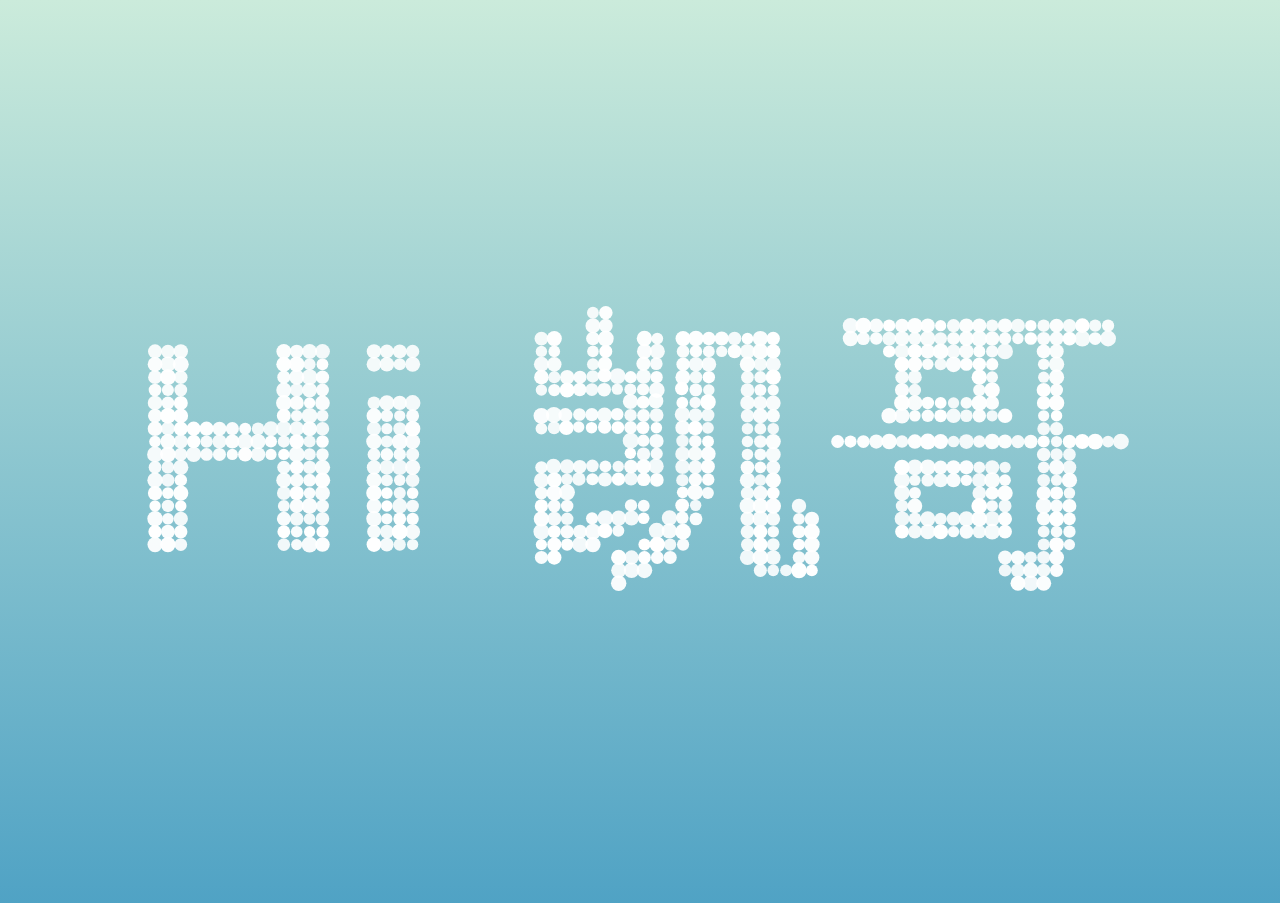
<file: Secret/index.html>
<!DOCTYPE html>
<html>
<head>
  <meta charset="UTF-8">
  <title>爸爸,生日快乐</title></
  <link rel="stylesheet" href="css/normalizel.css">
  <link rel="stylesheet" href="css/stylel.css" media="screen" type="text/css" />
</head>

<body>
<canvas class="canvas"></canvas>

<div class="help">?</div> 

<div class="ui">
  <input class="ui-input" type="text" />
  <span class="ui-return">↵</span>
</div>

<div class="overlay">
  <div class="tabs">
    <div class="tabs-labels"><span class="tabs-label">Commands</span><span class="tabs-label">Info</span><span class="tabs-label">Share</span></div>

    <div class="tabs-panels">
      <ul class="tabs-panel commands">
        <li class="commands-item"><span class="commands-item-title">Text</span><span class="commands-item-info" data-demo="Hello :)">Type anything</span><span class="commands-item-action">Demo</span></li>
        <li class="commands-item"><span class="commands-item-title">Countdown</span><span class="commands-item-info" data-demo="#countdown 10">#countdown<span class="commands-item-mode">number</span></span><span class="commands-item-action">Demo</span></li>
        <li class="commands-item"><span class="commands-item-title">Time</span><span class="commands-item-info" data-demo="#time">#time</span><span class="commands-item-action">Demo</span></li>
        <li class="commands-item"><span class="commands-item-title">Rectangle</span><span class="commands-item-info" data-demo="#rectangle 30x15">#rectangle<span class="commands-item-mode">width x height</span></span><span class="commands-item-action">Demo</span></li>
        <li class="commands-item"><span class="commands-item-title">Circle</span><span class="commands-item-info" data-demo="#circle 25">#circle<span class="commands-item-mode">diameter</span></span><span class="commands-item-action">Demo</span></li>

        <li class="commands-item commands-item--gap"><span class="commands-item-title">Animate</span><span class="commands-item-info" data-demo="The time is|#time|#countdown 3|#icon thumbs-up"><span class="commands-item-mode">command1</span>&nbsp;|<span class="commands-item-mode">command2</span></span><span class="commands-item-action">Demo</span></li>
      </ul>
    </div>
  </div>
</div>

  <script src="js/indexl.js"></script>
 <audio src="music/3.mp3" autoplay="autoplay" loop="loop"></audio>
</body>
</html>
</file>
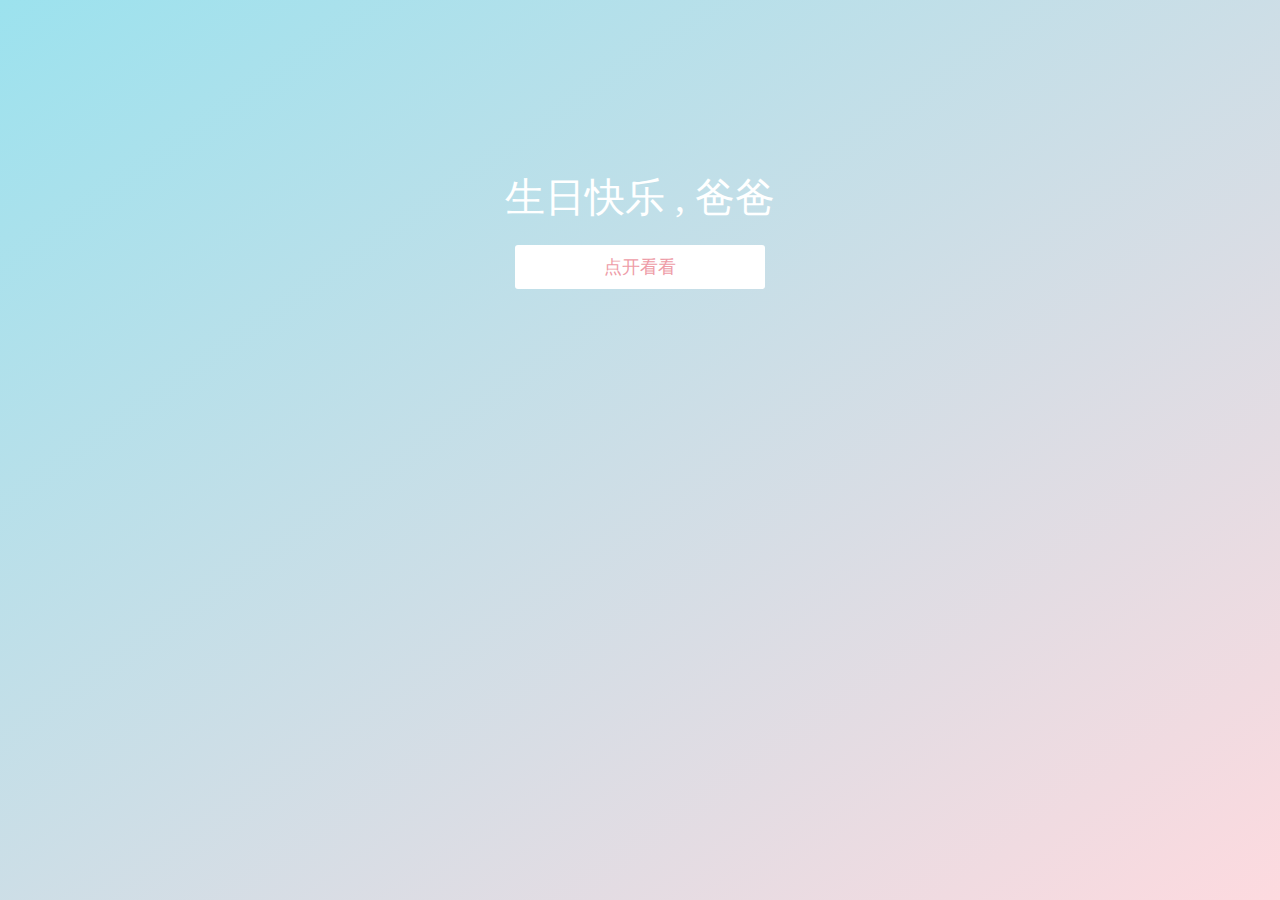
<file: to.html>
﻿<!doctype html>
<html lang="zh">
<head>
<meta charset="UTF-8">
<meta http-equiv="X-UA-Compatible" content="IE=edge,chrome=1"> 
<meta name="viewport" content="width=device-width, initial-scale=1.0">
<title>爸爸,生日快乐</title>
<link rel="stylesheet" type="text/css" href="Secret/css/styles.css">
</head>
<body>
<div class="htmleaf-container">
	<div class="wrapper">
		<div class="container">
			<h1>生日快乐 , 爸爸</h1>
			
			<form class="form" action="Secret/index.html">
				<button type="submit" id="login-button">点开看看</button>
			</form>
		</div>
		
		<ul class="bg-bubbles">
			<li></li>
			<li></li>
			<li></li>
			<li></li>
			<li></li>
			<li></li>
			<li></li>
			<li></li>
			<li></li>
			<li></li>
		</ul>
		
		 <ul class="bg-bubbles">
			<li><img src="Secret/img/timg.gif" style="width:100%;height:100%"></li>
			<li><img src="Secret/img/timg.gif" style="width:100%;height:100%"></li>
			<li><img src="Secret/img/timg.gif" style="width:100%;height:100%"></li>
			<li><img src="Secret/img/timg.gif" style="width:100%;height:100%"></li>
			<li><img src="Secret/img/timg.gif" style="width:100%;height:100%"></li>
			<li><img src="Secret/img/timg.gif" style="width:100%;height:100%"></li>
			<li><img src="Secret/img/timg.gif" style="width:100%;height:100%"></li>
			<li><img src="Secret/img/timg.gif" style="width:100%;height:100%"></li>
			<li><img src="Secret/img/timg.gif" style="width:100%;height:100%"></li>
			<li><img src="Secret/img/timg.gif" style="width:100%;height:100%"></li>
		</ul>
	</div>
</div>

<script src="Secret/js/jquery-2.1.1.min.js" type="text/javascript"></script>
<script src="Secret/js/jquery-1.8.4.min.js" type="text/javascript"></script>

</body>
</html>
</file>
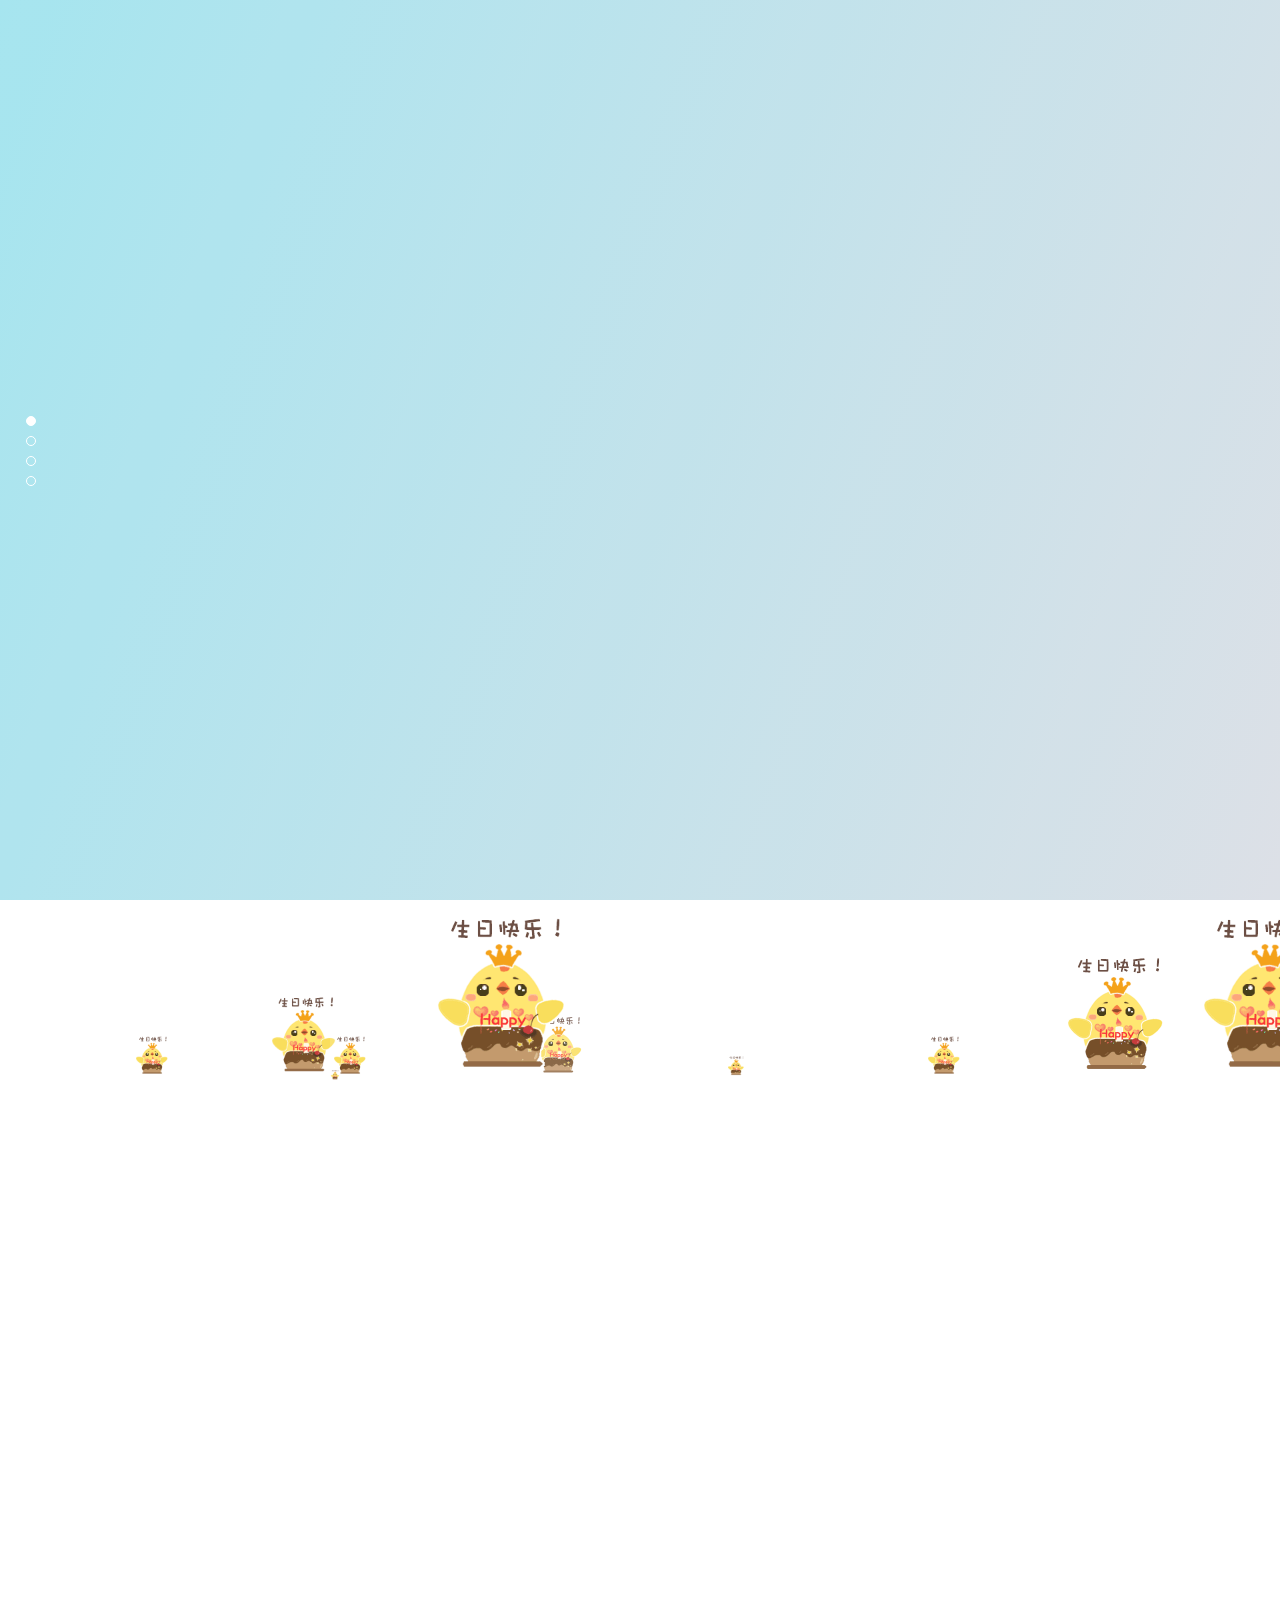
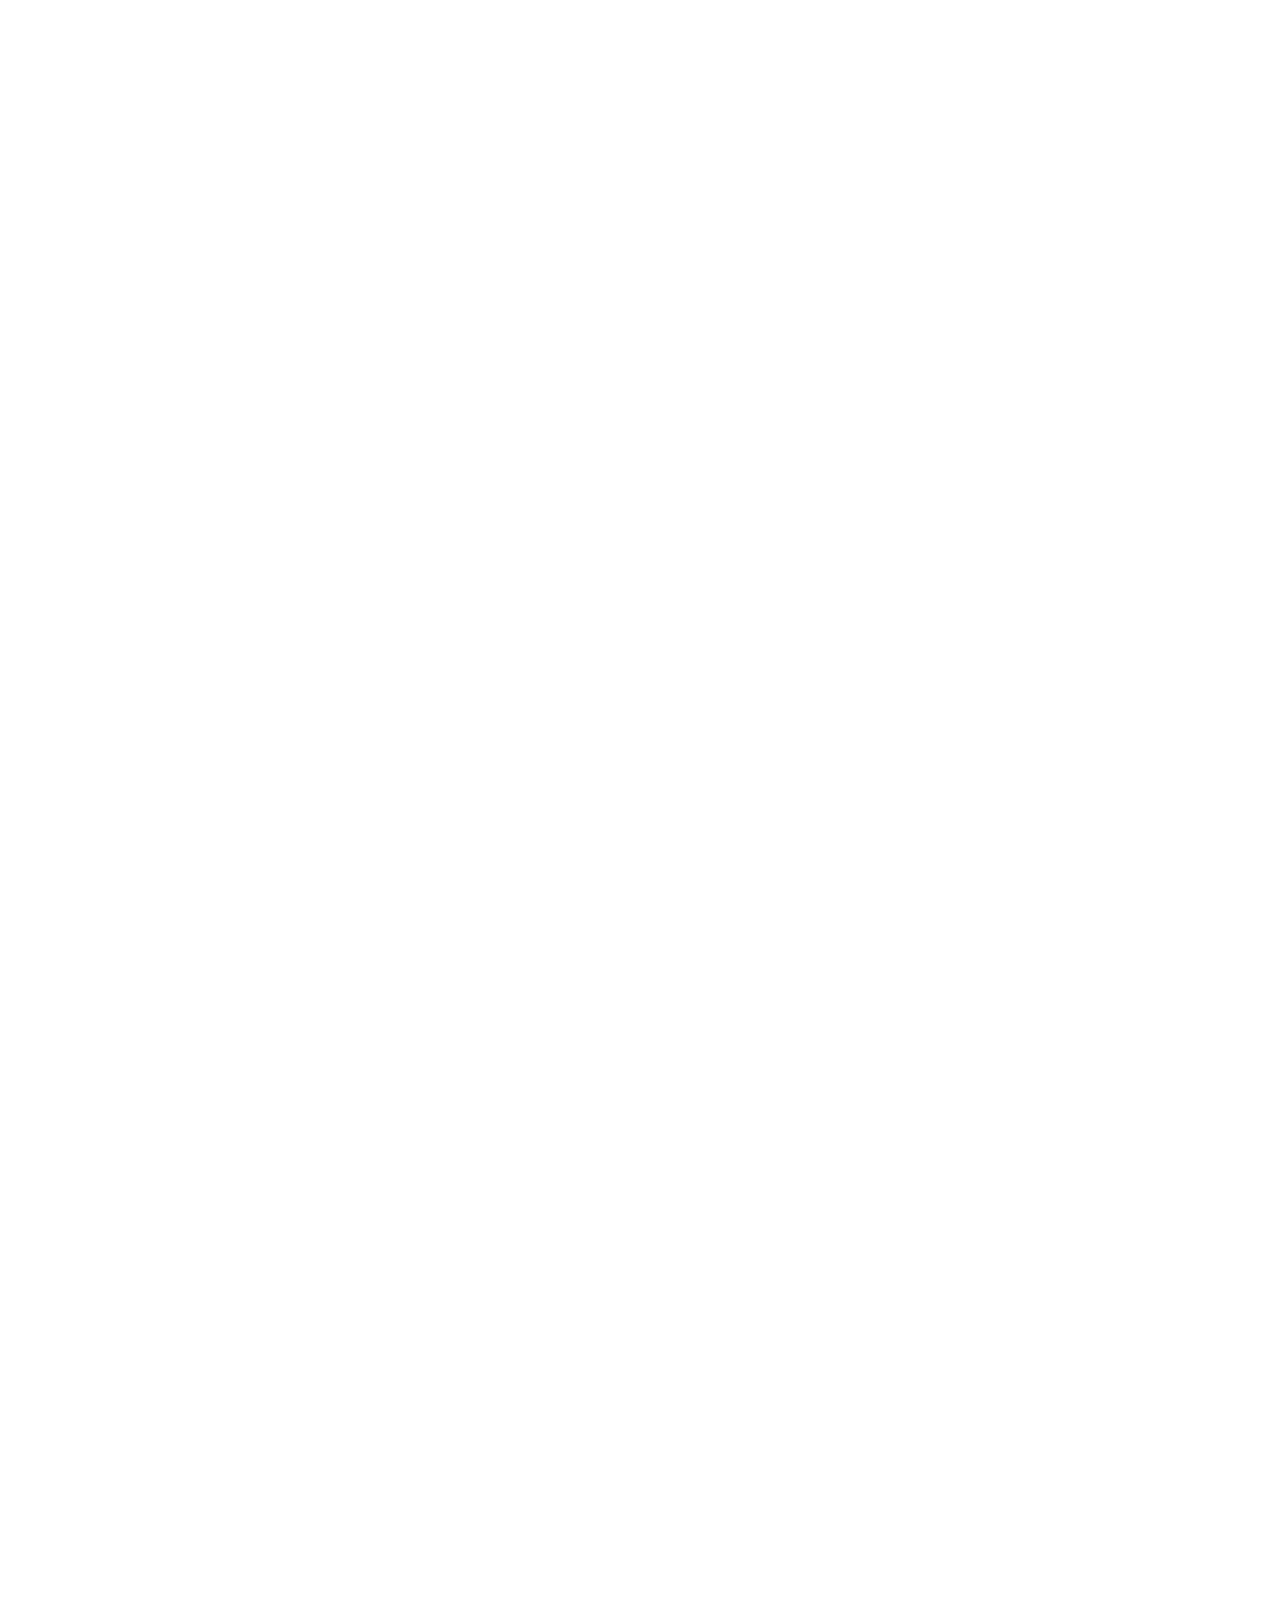
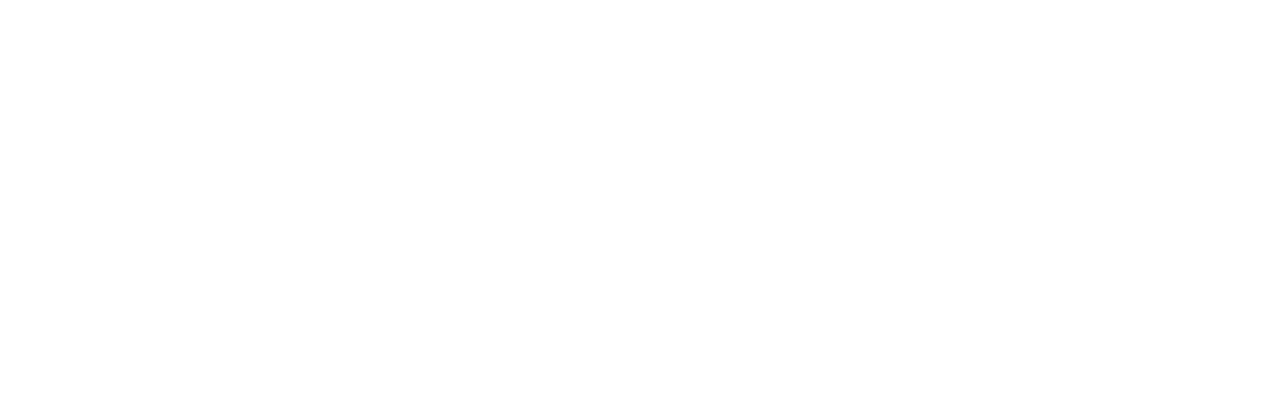
<file: Secret/Say.html>
<!DOCTYPE html>
<html lang="zh-CN">
<head>
 <meta charset="UTF-8">
 <meta name="viewport" content="width=device-width,initial-scale=0.5, minimum-scale=0.5, maximum-scale=0.5, user-scalable=no"> 
 
 <title>爸爸,生日快乐!</title>
 <link rel="stylesheet" href="css/jquery.fullPage.css">
 <link rel="stylesheet" href="css/style.css">
</head>

<body>
<div class="bgcolor">
  <div style="z-index:100;" id="dowebok">
  
      <!--one-->
      <div class="section">
          <div class="ly-box01">
            <div class="ly-txt01">
              <p class="ly-stxt01">故事开始于1981</p>
              <p class="ly-stxt02">迎接第43个年头啦</p>
              <p class="ly-stxt03">曾经游历过五湖四海</p>
              <p class="ly-stxt04">现在用快门</p>
              <p class="ly-stxt05">丈量四方</p>
            </div>
			<div class="ly-txt02">
              <p class="ly-stxt06">在这个特殊的日子</p>
              <p class="ly-stxt07">祝福您</p>
              <p class="ly-stxt08">伟大的父亲</p>
              <p class="ly-stxt09">生日快乐</p>
              <p class="ly-stxt10">接着往下拉>>></p>
            </div>
        </div>
      </div> 

	  
	  <!--two-->
      <div class="section">
          <div class="timeline"></div>
          <div class="timepoint21"></div>
          <div class="ly-box21">
              <div class="ly-txt21" style="width:100%;height:10%;left:10%">
                  <img class="ly-img11" src="img/1.png" style="width:200%;height:100%">
              </div>
              <div class="ly-txt24">
                <p>亲爱的</p>
                <p>爸爸</p>
                <p>祝你</p>
               </div>
              <div class="ly-imgbox21">
                <img class="ly-img21" src="img/2.png">
              </div>
          </div>
          <div class="ly-triangle21"></div>

          <div class="ly-box22">
              <div class="ly-txt23" style="width:100%;height:10%;left:10%">
                 <img class="ly-img11" src="img/1.png" style="width:200%;height:100%">
              </div>
              <div class="ly-txt24">
               <p>身体健康</p>
               <p>心情舒畅</p>
               <p>灵感爆棚</p>
               <p>作品爆红</p>
              </div>
              <div class="ly-imgbox22">
                <img class="ly-img22" src="img/3.png">
              </div>
          </div>
          <div class="ly-triangle22"></div>

           <div class="ly-box23">
              <div class="ly-txt25" style="width:100%;height:10%;left:10%">
                  <img class="ly-img11" src="img/1.png" style="width:100%;height:100%">
              </div>
              <div class="ly-txt26">
               <p>愿你在这个日子里</p>
               <p>能够享受轻松</p>
               <p>幸福惬意</p>
               <p>永远心飞扬 --王聪</p>
              </div>
              <div class="ly-imgbox23"  style="height: 50%">
                <img class="ly-img23" src="img/4.jpg"  style="height: 100%">
              </div>
          </div>
          <div class="ly-triangle23"></div>
      </div>
	  
	  
	  <!--three-->
      <div class="section">
          <div class="timeline"></div>
          <div class="timepoint11"></div>
          <div class="ly-box11">
              <div class="ly-txt11" style="width:100%;height:10%;left:10%">
                <img class="ly-img11" src="img/1.png" style="width:100%;height:100%">
              </div>
              <div class="ly-txt12">
                  
              </div>
              <div class="ly-imgbox11" style="height:80%">
                <img class="ly-img11" src="img/5.jpg" style="height:100%">
              </div>
          </div>
          <div class="ly-triangle11"></div>

          <div class="ly-box12">
              <div class="ly-txt13" style="width:100%;height:10%;left:10%">
                  <img class="ly-img11" src="img/1.png" style="width:100%;height:100%">
              </div>
              <div class="ly-txt14">
			     <p>亲爱的爸爸，祝您生日快乐！</p>
			     <p>愿您的生活如诗如画，幸福美满</p>
			     <p>愿您的身体永远健康，远离疾病</p>
				   <p>祝福您，爸爸 --王明希</p>
              </div>
              <div class="ly-imgbox11" style="height:50%">
                <img class="ly-img11" src="img/6.png" style="height:100%">
              </div>
          </div>
          <div class="ly-triangle12"></div>
      </div>
	  
	  
	  
	  
	<!--End-->
	<div class="section">
<style>
	.ceter{ width:1400px; height:700px;  text-align:center; line-height:80px;}
</style>
			<div class="ceter">
			<p>看完点这里<a href="Shadow.html" title="Shadow" >Shadow</a></p></div>
			  
          <div class="timeline"></div>
          <div class="timepoint11"></div>
          <div class="ly-box81">
              <div class="ly-txt11" style="width:100%;height:10%;left:10%">
                <img class="ly-img11" src="img/1.png" style="width:200%;height:200%">
              </div>
              <div class="ly-txt82" style="top:8%">
                  <p class="wwww1">您的担当</p>
                  <p class="wwww1">您的忍让</p>
				  <p class="wwww1">您的格调</p>
				  <p class="wwww1">维系着家庭</p>
				  <p class="wwww1">影响着我们</p>
				  <p class="wwww1">家庭的幸福与和谐</p>
				  <p class="wwww1">您功不可没</p>
              </div>
              <div class="ly-imgbox81">
                <img class="ly-img81" src="img/6.png">
              </div>
          </div>
          <div class="ly-triangle11"></div>

          <div class="ly-box82">
              <div class="ly-txt13" style="width:100%;height:10%;left:10%">
                  <img class="ly-img11" src="img/1.png" style="width:100%;height:100%">
              </div>
              <div class="ly-txt84">
                 <p>亲爱的爸爸:</p> 
				 <p>在这个特殊的日子里，送上我们最衷心的祝福。感谢您一直以来的爱和支持。</p>
				 <p>您是我们永远的榜样，您的辛勤工作和坚定的意志让我们收益匪浅。您的关怀和智慧总能给我们指引和帮助。</p>
				 <p>无论我们遇到什么困难和挑战，您都是我们坚强的后盾。您的鼓励和支持让我们能够追求成为优秀的人。 </p>
				 <p>在您的节日里，我们祝愿您健康快乐，心想事成。愿您的每一天都充满温暖和幸福。</p>
				 <p>祝福您的，  </p>
				 <p>儿子们。</p>
              </div>
          </div>
          <div class="ly-triangle82"></div>
      </div>
       </div>
	   
	   
  <!--测试-->
  <ul class="bg-bubbles">
      <li></li>
      <li></li>
      <li></li>
      <li></li>
      <li></li>
      <li></li>
      <li></li>
      <li></li>
      <li></li>
      <li></li>
  </ul>
  
   <ul class="bg-bubbles">
      <li><img src="img/timg.gif" style="width:100%;height:100%"></li>
      <li><img src="img/timg.gif" style="width:100%;height:100%"></li>
      <li><img src="img/timg.gif" style="width:100%;height:100%"></li>
      <li><img src="img/timg.gif" style="width:100%;height:100%"></li>
      <li><img src="img/timg.gif" style="width:100%;height:100%"></li>
      <li><img src="img/timg.gif" style="width:100%;height:100%"></li>
      <li><img src="img/timg.gif" style="width:100%;height:100%"></li>
      <li><img src="img/timg.gif" style="width:100%;height:100%"></li>
      <li><img src="img/timg.gif" style="width:100%;height:100%"></li>
      <li><img src="img/timg.gif" style="width:100%;height:100%"></li>
   </ul>
    
  </div>
  <audio src="music/2.mp3" autoplay="autoplay" loop="loop">
  
<script src="js/jquery-2.1.1.min.js"></script>
<script src="js/jquery.fullPage.min.js"></script>
<script src="js/diy.js"></script>
</body>
</html>
</file>
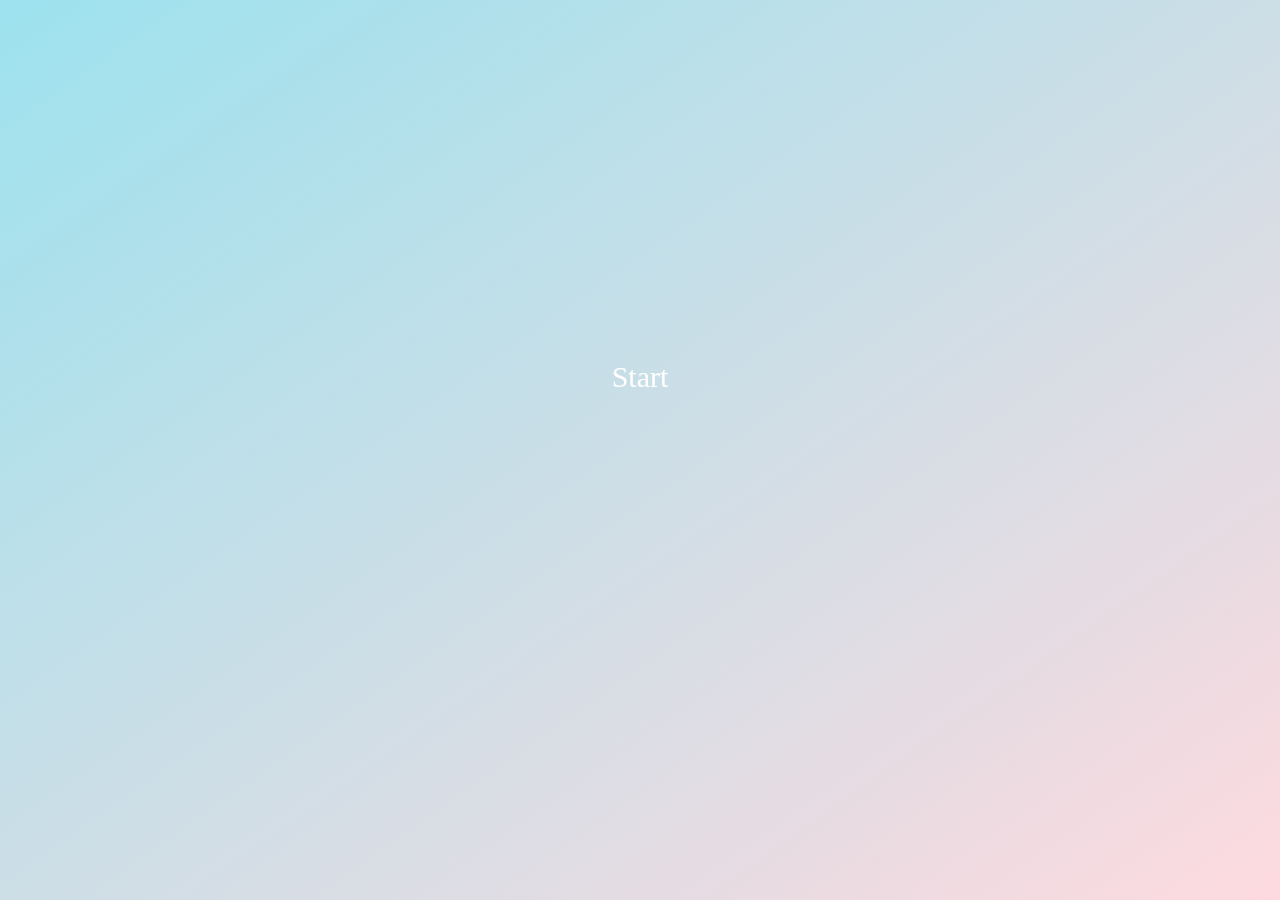
<file: Secret/Shadow.html>
<!doctype html>
<html lang="zh">
<head>
<meta charset="UTF-8">
<meta http-equiv="X-UA-Compatible" content="IE=edge,chrome=1"> 
<meta name="viewport" content="width=device-width, initial-scale=1.0">
<title>爸爸,生日快乐</title>
	<link rel="stylesheet" type="text/css" href="css/img.css">
</head>
<body>
<div class='begin'>Start</div>
<div class="container">
	<ul class="img-ul">
		<li class="img-li"><img src="img/1.png" alt=""></li>
		<li class="img-li"><img src="img/2.png" alt=""></li>
		<li class="img-li"><img src="img/3.png" alt=""></li>
		<li class="img-li"><img src="img/4.jpg" alt=""></li>
		<li class="img-li"><img src="img/6.png" alt=""></li>
		<li class="img-li"><img src="img/5.jpg" alt=""></li>
	</ul>
</div>
<div class="htmleaf-container">
	<div class="wrapper">
		<ul class="bg-bubbles">
			<li></li>
			<li></li>
			<li></li>
			<li></li>
			<li></li>
			<li></li>
			<li></li>
			<li></li>
			<li></li>
			<li></li>
		</ul>
		
		<ul class="bg-bubbles">
			<li><img src="img/timg.gif" style="width:100%;height:100%"></li>
			<li><img src="img/timg.gif" style="width:100%;height:100%"></li>
			<li><img src="img/timg.gif" style="width:100%;height:100%"></li>
			<li><img src="img/timg.gif" style="width:100%;height:100%"></li>
			<li><img src="img/timg.gif" style="width:100%;height:100%"></li>
			<li><img src="img/timg.gif" style="width:100%;height:100%"></li>
			<li><img src="img/timg.gif" style="width:100%;height:100%"></li>
			<li><img src="img/timg.gif" style="width:100%;height:100%"></li>
			<li><img src="img/timg.gif" style="width:100%;height:100%"></li>
			<li><img src="img/timg.gif" style="width:100%;height:100%"></li>
		</ul>
		
	</div>
</div>

<script src="js/jquery-2.1.1.min.js" type="text/javascript"></script>
<script src="js/img.js" type="text/javascript"></script>
<audio src="music/4.mp3" autoplay="autoplay" loop="loop"></audio>
</body>
</html>
</file>
<file: Secret/css/stylel.css>
body {
  font-family: "Avenir", "Helvetica Neue", Helvetica, Arial, sans-serif;
  background: #79a8ae;
  color: #666;
  font-size: 16px;
  line-height: 1.5em;
}

h1 {
  color: #111;
  margin: 0 0 12px 0;
  font-size: 24px;
  line-height: 1.5em;
}

p {
  margin: 0 0 10x 0;
}

a {
  color: #888;
  text-decoration: none;
  border-bottom: 1px solid #ccc;
}

a:hover {
  border-bottom-color: #888;
}

body,
.overlay {
  -webkit-perspective: 1000;
  -webkit-perspective-origin-y: 25%;
}

.body--ready {
  background: -webkit-linear-gradient(top, rgb(203, 235, 219) 0%, rgb(55, 148, 192) 120%);
  background: -moz-linear-gradient(top, rgb(203, 235, 219) 0%, rgb(55, 148, 192) 120%);
  background: -o-linear-gradient(top, rgb(203, 235, 219) 0%, rgb(55, 148, 192) 120%);
  background: -ms-linear-gradient(top, rgb(203, 235, 219) 0%, rgb(55, 148, 192) 120%);
  background: linear-gradient(top, rgb(203, 235, 219) 0%, rgb(55, 148, 192) 120%);
}

.body--ready .overlay {
  -webkit-transition: -webkit-transform 0.7s cubic-bezier(0.694, 0.0482, 0.335, 1),
                      opacity 0.7s cubic-bezier(0.694, 0.0482, 0.335, 1);
  -moz-transition: -moz-transform 0.7s cubic-bezier(0.694, 0.0482, 0.335, 1),
                      opacity 0.7s cubic-bezier(0.694, 0.0482, 0.335, 1);
  -ms-transition: -ms-transform 0.7s cubic-bezier(0.694, 0.0482, 0.335, 1),
                      opacity 0.7s cubic-bezier(0.694, 0.0482, 0.335, 1);
  -o-transition: -o-transform 0.7s cubic-bezier(0.694, 0.0482, 0.335, 1),
                      opacity 0.7s cubic-bezier(0.694, 0.0482, 0.335, 1);
  transition: transform 0.7s cubic-bezier(0.694, 0.0482, 0.335, 1),
                      opacity 0.7s cubic-bezier(0.694, 0.0482, 0.335, 1);
}


.ui {
  position: absolute;
  left: 50%;
  bottom: 5%;
  width: 300px;
  margin-left: -150px;
}

.ui-input {
  display: none;
  width: 100%;
  height: 50px;
  background: none;
  font-size: 24px;
  font-weight: bold;
  color: #fff;
  text-align: center;
  border: none;
  border-bottom: 2px solid white;
}

.ui-input:focus {
  outline: none;
  border: none;
  border-bottom: 2px solid white;
}

.ui-return {
  display: none;
  position: absolute;
  top: 20px;
  right: 0;
  padding: 3px 2px 0 2px;
  font-size: 10px;
  line-height: 10px;
  color: #fff;
  border: 1px solid #fff;
}

.ui--enter .ui-return {
  display: block;
}

.ui--wide {
  width: 76%;
  margin-left: 12%;
  left: 0;
}

.ui--wide .ui-return {
  right: -20px;
}

.help {
  display: none;
  position: absolute;
  top: 40px;
  right: 40px;
  width: 25px;
  height: 25px;
  text-align: center;
  font-size: 13px;
  line-height: 27px;
  font-weight: bold;
  cursor: pointer;
  background: #fff;
  color: #79a8ae;
  opacity: .9;

  -webkit-transition: opacity 0.1s cubic-bezier(0.694, 0.0482, 0.335, 1);
  -moz-transition: opacity 0.1s cubic-bezier(0.694, 0.0482, 0.335, 1);
  -ms-transition: opacity 0.1s cubic-bezier(0.694, 0.0482, 0.335, 1);
  -o-transition: opacity 0.1s cubic-bezier(0.694, 0.0482, 0.335, 1);
  transition: opacity 0.1s cubic-bezier(0.694, 0.0482, 0.335, 1);
}

.help:hover {
  opacity: 1;
}

.overlay {
  position: absolute;
  top: 50%;
  left: 50%;
  width: 550px;
  height: 490px;
  margin: -260px 0 0 -275px;
  opacity: 0;

  -webkit-transform: rotateY(90deg);
  -moz-transform: rotateY(90deg);
  -ms-transform: rotateY(90deg);
  -o-transform: rotateY(90deg);
  transform: rotateY(90deg);
}

.overlay--visible {
  opacity: 1;

  -webkit-transform: rotateY(0);
  -moz-transform: rotateY(0);
  -ms-transform: rotateY(0);
  -o-transform: rotateY(0);
  transform: rotateY(0);
}

.ui-share,
.ui-details {
  opacity: .9;
  background: #fff;
  z-index: 2;
}

.ui-details-content,
.ui-share-content {
  padding: 100px 50px;
}

.commands {
  margin: 0;
  padding: 0;
  list-style: none;
  cursor: pointer;
}

.commands-item {
  font-size: 12px;
  line-height: 22px;
  font-weight: bold;
  text-transform: uppercase;
  letter-spacing: 1px;
  padding: 20px;
  background: #fff;
  margin-top: 1px;
  color: #333;
  opacity: .9;

  -webkit-transition: -webkit-transform 0.7s cubic-bezier(0.694, 0.0482, 0.335, 1),
                      opacity 0.1s cubic-bezier(0.694, 0.0482, 0.335, 1);
  -moz-transition: -moz-transform 0.1s cubic-bezier(0.694, 0.0482, 0.335, 1),
                      opacity 0.1s cubic-bezier(0.694, 0.0482, 0.335, 1);
  -ms-transition: -ms-transform 0.1s cubic-bezier(0.694, 0.0482, 0.335, 1),
                      opacity 0.1s cubic-bezier(0.694, 0.0482, 0.335, 1);
  -o-transition: -o-transform 0.1s cubic-bezier(0.694, 0.0482, 0.335, 1),
                      opacity 0.1s cubic-bezier(0.694, 0.0482, 0.335, 1);
  transition: transform 0.1s cubic-bezier(0.694, 0.0482, 0.335, 1),
                      opacity 0.1s cubic-bezier(0.694, 0.0482, 0.335, 1);
}

.commands-item--gap {
  margin-top: 9px;
}

.commands-item:hover {
  opacity: 1;
}

.commands-item:hover .commands-item-action {
  background: #333;
}

.commands-item a {
  display: inline-block;
}

.commands-item-mode {
  display: inline-block;
  margin-left: 3px;
  font-style: italic;
  color: #ccc;
}

.commands-item-title {
  display: inline-block;
  width: 150px;
}

.commands-item-info {
  display: inline-block;
  width: 300px;
  font-size: 14px;
  text-transform: none;
  letter-spacing: 0;
  font-weight: normal;
  color: #aaa;
}

.commands-item-action {
  display: inline-block;
  float: right;
  margin-top: 3px;
  text-transform: uppercase;
  font-size: 10px;
  line-height: 10px;
  color: #fff;
  background: #90c9d1;
  padding: 5px 10px 4px 10px;
  border-radius: 3px;
}

.commands-item:first-child {
  margin-top: 0;
}

.twitter-share {
  position: absolute;
  top: 4px;
  right: 20px;
}


.tabs-labels {
  margin-bottom: 9px;
}

.tabs-label {
  display: inline-block;
  background: #fff;
  padding: 10px 20px;
  font-size: 12px;
  line-height: 22px;
  font-weight: bold;
  text-transform: uppercase;
  letter-spacing: 1px;
  color: #333;
  opacity: .5;
  cursor: pointer;
  margin-right: 2px;

  -webkit-transition: opacity 0.1s cubic-bezier(0.694, 0.0482, 0.335, 1);
  -moz-transition: opacity 0.1s cubic-bezier(0.694, 0.0482, 0.335, 1);
  -ms-transition: opacity 0.1s cubic-bezier(0.694, 0.0482, 0.335, 1);
  -o-transition: opacity 0.1s cubic-bezier(0.694, 0.0482, 0.335, 1);
  transition: opacity 0.1s cubic-bezier(0.694, 0.0482, 0.335, 1);
}

.tabs-label:hover {
  opacity: .9;
}

.tabs-label--active {
  opacity: .9;
}

.tabs-panel {
  display: none;
}

.tabs-panel--active {
  display: block;
}

.tab-panel {
  position: absolute;
  top: 0;
  left: 0;
  width: 100%;
}

.touch .ui-input {
  display: none;
}
</file>
<file: Secret/css/styles.css>
* {
  box-sizing: border-box;
  margin: 0;
  padding: 0;
  font-weight: 300;
}
body {
  font-family:"Microsoft YaHei";
  color: white;
  font-weight: 300;
}
body ::-webkit-input-placeholder {
  /* WebKit browsers */
  font-family:"Microsoft YaHei";
  color: white;
  font-weight: 300;
}
body :-moz-placeholder {
  /* Mozilla Firefox 4 to 18 */
  font-family:"Microsoft YaHei";
  color: white;
  opacity: 1;
  font-weight: 300;
}
body ::-moz-placeholder {
  /* Mozilla Firefox 19+ */
  font-family:"Microsoft YaHei";
  color: white;
  opacity: 1;
  font-weight: 300;
}
body :-ms-input-placeholder {
  /* Internet Explorer 10+ */
  font-family:"Microsoft YaHei";
  color: white;
  font-weight: 300;
}
.wrapper {
  background: #ee9ca7;
  background: -webkit-linear-gradient(top left, #9ce2ee 0%, #fddadf 100%);
  background: linear-gradient(to bottom right, #9ce2ee 0%, #fddadf 100%);
  background-color:rgba(255,255,255,0.9);
  position: absolute;
  top:0;
  left: 0;
  width: 100%;
  height: 100%;
  overflow: hidden;

}

.wrapper.form-success .container h1 {
  -webkit-transform: translateY(85px);
      -ms-transform: translateY(85px);
          transform: translateY(85px);
}
.container {
  max-width: 600px;
  margin: 0 auto;
  margin-top: 7%;
  padding: 80px 0;
  height: 400px;
  text-align: center;
}
.container h1 {
  font-size: 40px;
  -webkit-transition-duration: 1s;
          transition-duration: 1s;
  -webkit-transition-timing-function: ease-in-put;
          transition-timing-function: ease-in-put;
  font-weight: 200;
}
form {
  padding: 20px 0;
  position: relative;
  z-index: 2;
}
form input {
  -webkit-appearance: none;
     -moz-appearance: none;
          appearance: none;
  outline: 0;
  border: 1px solid rgba(255, 255, 255, 0.4);
  background-color: rgba(255, 255, 255, 0.2);
  width: 250px;
  border-radius: 3px;
  padding: 10px 15px;
  margin: 0 auto 10px auto;
  display: block;
  text-align: center;
  font-family: "Microsoft YaHei";
  font-size: 18px;
  color: white;
  -webkit-transition-duration: 0.25s;
          transition-duration: 0.25s;
  font-weight: 300;
}
form input:hover {
  background-color: rgba(255, 255, 255, 0.4);
}
form input:focus {
  background-color: white;
  width: 300px;
  color: #ee9ca7;
}
form button {
  -webkit-appearance: none;
     -moz-appearance: none;
          appearance: none;
  outline: 0;
  background-color: white;
  font-family: "Microsoft YaHei";
  border: 0;
  padding: 10px 15px;
  color: #ee9ca7;
  border-radius: 3px;
  width: 250px;
  cursor: pointer;
  font-size: 18px;
  -webkit-transition-duration: 0.25s;
          transition-duration: 0.25s;
}
form button:hover {
  background-color: #f5f7f9;
}
.bg-bubbles {
  position: absolute;
  top: 0;
  left: 0;
  width: 100%;
  height: 100%;
  z-index: 1;
}
.bg-bubbles li {
  position: absolute;
  list-style: none;
  display: block;
  width: 40px;
  height: 40px;
  background-color: rgba(255, 255, 255, 0.15);
  bottom: -160px;
  -webkit-animation: square 30s infinite;
  animation: square 30s infinite;
  -webkit-transition-timing-function: linear;
  transition-timing-function: linear;
}
.bg-bubbles li:nth-child(1) {
  left: 10%;
}
.bg-bubbles li:nth-child(2) {
  left: 20%;
  width: 80px;
  height: 80px;
  -webkit-animation-delay: 2s;
          animation-delay: 2s;
  -webkit-animation-duration: 17s;
          animation-duration: 17s;
}
.bg-bubbles li:nth-child(3) {
  left: 25%;
  -webkit-animation-delay: 4s;
          animation-delay: 4s;
}
.bg-bubbles li:nth-child(4) {
  left: 40%;
  width: 60px;
  height: 60px;
  -webkit-animation-duration: 22s;
          animation-duration: 22s;
  background-color: rgba(255, 255, 255, 0.25);
}
.bg-bubbles li:nth-child(5) {
  left: 70%;
}
.bg-bubbles li:nth-child(6) {
  left: 80%;
  width: 120px;
  height: 120px;
  -webkit-animation-delay: 3s;
          animation-delay: 3s;
  background-color: rgba(255, 255, 255, 0.2);
}
.bg-bubbles li:nth-child(7) {
  left: 32%;
  width: 160px;
  height: 160px;
  -webkit-animation-delay: 7s;
          animation-delay: 7s;
}
.bg-bubbles li:nth-child(8) {
  left: 55%;
  width: 20px;
  height: 20px;
  -webkit-animation-delay: 15s;
          animation-delay: 15s;
  -webkit-animation-duration: 40s;
          animation-duration: 40s;
}
.bg-bubbles li:nth-child(9) {
  left: 25%;
  width: 10px;
  height: 10px;
  -webkit-animation-delay: 2s;
          animation-delay: 2s;
  -webkit-animation-duration: 40s;
          animation-duration: 40s;
  background-color: rgba(255, 255, 255, 0.3);
}
.bg-bubbles li:nth-child(10) {
  left: 90%;
  width: 160px;
  height: 160px;
  -webkit-animation-delay: 11s;
          animation-delay: 11s;
}
@-webkit-keyframes square {
  0% {
    -webkit-transform: translateY(0);
            transform: translateY(0);
  }
  100% {
    -webkit-transform: translateY(-900px) rotate(600deg);
            transform: translateY(-900px) rotate(600deg);
  }
}
@keyframes square {
  0% {
    -webkit-transform: translateY(0);
            transform: translateY(0);
  }
  100% {
    -webkit-transform: translateY(-900px) rotate(600deg);
            transform: translateY(-900px) rotate(600deg);
  }
}
</file>
<file: Secret/css/style.css>
#fp-nav ul li a.active span,
.fp-slidesNav ul li a.active span {
    background: #fff;
}
#fp-nav ul li a span,
.fp-slidesNav ul li a span {
    border-color:#fff;
}

.bgcolor {
	background: #9cdfee;
    background: -webkit-linear-gradient(top left, #9ce2ee 0%, #fddadf 100%);
    background: linear-gradient(to bottom right, #9ce2ee 0%, #fddadf 100%);
    opacity: 0.9;
}
.bg-bubbles {
  position: absolute;
  top: 0;
  left: 0;
  width: 100%;
  height: 100%;
  z-index: 1;
}
.bg-bubbles li {
  position: absolute;
  list-style: none;
  display: block;
  width: 40px;
  height: 40px;
  background-color: rgba(255, 255, 255, 0.15);
  bottom: -160px;
  -webkit-animation: square 30s infinite;
  animation: square 30s infinite;
  -webkit-transition-timing-function: linear;
  transition-timing-function: linear;
}
.bg-bubbles li:nth-child(1) {
  left: 10%;
}
.bg-bubbles li:nth-child(2) {
  left: 20%;
  width: 80px;
  height: 80px;
  -webkit-animation-delay: 2s;
          animation-delay: 2s;
  -webkit-animation-duration: 17s;
          animation-duration: 17s;
}
.bg-bubbles li:nth-child(3) {
  left: 25%;
  -webkit-animation-delay: 4s;
          animation-delay: 4s;
}
.bg-bubbles li:nth-child(4) {
  left: 40%;
  width: 60px;
  height: 60px;
  -webkit-animation-duration: 22s;
          animation-duration: 22s;
  background-color: rgba(255, 255, 255, 0.25);
}
.bg-bubbles li:nth-child(5) {
  left: 70%;
}
.bg-bubbles li:nth-child(6) {
  left: 80%;
  width: 120px;
  height: 120px;
  -webkit-animation-delay: 3s;
          animation-delay: 3s;
  background-color: rgba(255, 255, 255, 0.2);
}
.bg-bubbles li:nth-child(7) {
  left: 32%;
  width: 160px;
  height: 160px;
  -webkit-animation-delay: 7s;
          animation-delay: 7s;
}
.bg-bubbles li:nth-child(8) {
  left: 55%;
  width: 20px;
  height: 20px;
  -webkit-animation-delay: 15s;
          animation-delay: 15s;
  -webkit-animation-duration: 40s;
          animation-duration: 40s;
}
.bg-bubbles li:nth-child(9) {
  left: 25%;
  width: 10px;
  height: 10px;
  -webkit-animation-delay: 2s;
          animation-delay: 2s;
  -webkit-animation-duration: 40s;
          animation-duration: 40s;
  background-color: rgba(255, 255, 255, 0.3);
}
.bg-bubbles li:nth-child(10) {
  left: 90%;
  width: 160px;
  height: 160px;
  -webkit-animation-delay: 11s;
          animation-delay: 11s;
}
@-webkit-keyframes square {
  0% {
    -webkit-transform: translateY(0);
            transform: translateY(0);
  }
  100% {
    -webkit-transform: translateY(-900px) rotate(600deg);
            transform: translateY(-900px) rotate(600deg);
  }
}
@keyframes square {
  0% {
    -webkit-transform: translateY(0);
            transform: translateY(0);
  }
  100% {
    -webkit-transform: translateY(-900px) rotate(600deg);
            transform: translateY(-900px) rotate(600deg);
  }
}
/***                                  内容区域                                 ***/
/**                                   第一部分                                  **/
/*盒子*/
.ly-box01 {
	width:50px;
	height:50px;
	background-color:#FFF;
	border-radius: 25px;
	position: absolute;
	left: 48%;
	bottom: 50%;
	margin-bottom:50%;
	overflow: hidden;
	transform-origin:center bottom;
	animation:box_to_point 18.5s 0s,bounce 2.5s 18.5s;
}

@keyframes box_to_point{
	0% {
		margin-bottom:50%;
		width:50px;
		height:50px;
		border-radius: 25px;
		position: absolute;
		left: 48%;
		bottom: 50%;
		}
	10% {
		margin-bottom:0;
		width:50px;
		height:50px;
		border-radius: 25px;
		background-color:rgba(255,255,255,1);
		position: absolute;
		left: 48%;
		bottom: 50%;
	}
	14% {
		margin-bottom:0;
		width: 80%;
		height: 550px;
		border-radius: 6px;
		background-color:rgba(255,255,255,0.5);
		position: absolute;
		left: 10%;
		bottom: 12%;
	}
	96% {
		margin-bottom:0;
		width: 80%;
		height: 550px;
		border-radius: 6px;
		background-color:rgba(255,255,255,0.6);
		position: absolute;
		left: 10%;
		bottom: 12%;
	}
	100% {
		margin-bottom:0;
		width:50px;
		height:50px;
		border-radius: 25px;
		background-color:rgba(255,255,255,1);
		position: absolute;
		left: 48%;
		bottom: 50%;
	}
}
@-webkit-keyframes box_to_point{
	0% {
		margin-bottom:50%;
		width:50px;
		height:50px;
		border-radius: 25px;
		position: absolute;
		left: 48%;
		bottom: 50%;
		}
	10% {
		margin-bottom:0;
		width:50px;
		height:50px;
		border-radius: 25px;
		background-color:rgba(255,255,255,1);
		position: absolute;
		left: 48%;
		bottom: 50%;
	}
	14% {
		margin-bottom:0;
		width: 80%;
		height: 550px;
		border-radius: 6px;
		background-color:rgba(255,255,255,0.5);
		position: absolute;
		left: 10%;
		bottom: 12%;
	}
	96% {
		margin-bottom:0;
		width: 80%;
		height: 550px;
		border-radius: 6px;
		background-color:rgba(255,255,255,0.6);
		position: absolute;
		left: 10%;
		bottom: 12%;
	}
	100% {
		margin-bottom:0;
		width:50px;
		height:50px;
		border-radius: 25px;
		background-color:rgba(255,255,255,1);
		position: absolute;
		left: 48%;
		bottom: 50%;
	}
}
@keyframes bounce{
	0% {
		margin-bottom:0;
		width: 50px;
		height: 50px;
		border-radius: 25px;
		bottom:50%;
		left: 48%;
	}
	50% {
		margin-bottom:0;
		left: 48%;
		width: 50px;
		height: 50px;
		border-radius: 25px;
		bottom:0;
		left: 48%;
	}
	100% {
		margin-bottom:0;
		width: 20px;
		height: 20px;
		border-radius: 10px;
		left: 48%;
		bottom: 0;
		left: 20%;
	}
}
@-webkit-keyframes bounce{
		0% {
		margin-bottom:0;
		width: 50px;
		height: 50px;
		border-radius: 25px;
		bottom:50%;
		left: 48%;
	}
	50% {
		margin-bottom:0;
		left: 48%;
		width: 50px;
		height: 50px;
		border-radius: 25px;
		bottom:0;
		left: 48%;
	}
	100% {
		margin-bottom:0;
		width: 20px;
		height: 20px;
		border-radius: 10px;
		left: 48%;
		bottom: 0;
		left: 20%;
	}
}
/*文本*/
.ly-txt01 {
	position:absolute;
	width: 40%;
	left:10%;
	top:10%;
}
.ly-txt02 {
	position:absolute;
	width: 40%;
	left:60%;
	top:10%;
}
.ly-stxt01 {
	font-family: Microsoft YaHei;
	font-size: 30px;
	font-color: #000;
	position: relative;
	left: 5%;
	top: 5%;
	opacity: 0;
	animation:ly-stxt01_move 15s;
	animation-delay:3s;
	-webkit-animation:ly-stxt01_move 15s;
	-webkit-animation-delay:3s;
}
@keyframes ly-stxt01_move{
	0% {opacity:0;}
	8% {opacity:1;}
	90% {opacity:1;}
	98% {opacity:0;}
	100% {opacity:0;}
}
@-webkit-keyframes ly-stxt01_move{
	0% {opacity:0;}
	8% {opacity:0;}
	90% {opacity:1;}
	98% {opacity:0;}
	100% {opacity:0;}
}

.ly-stxt02 {
	font-family: Microsoft YaHei;
	font-size: 30px;
	font-color: #000;
	position: relative;
	left: 5%;
	top: 5%;
	margin-top:-71px;
	opacity: 0;
	animation:ly-stxt02_move 15s;
	animation-delay:3s;
	-webkit-animation:ly-stxt02_move 15s;
	-webkit-animation-delay:3s;
}
@keyframes ly-stxt02_move{
	0% {opacity:0;margin-top:-71px;}
	8% {opacity:0;margin-top:-71px;}
	16% {opacity:1;margin-top:0;}
	90% {opacity:1;margin-top:0;}
	100% {opacity:0;margin-top:0;}
}
@-webkit-keyframes ly-stxt02_move{
	0% {opacity:0;margin-top:-71px;}
	8% {opacity:0;margin-top:-71px;}
	16% {opacity:1;margin-top:0;}
	90% {opacity:1;margin-top:0;}
	100% {opacity:0;margin-top:0;}
}

.ly-stxt03 {
	font-family: Microsoft YaHei;
	font-size: 30px;
	font-color: #000;
	position: relative;
	left: 5%;
	top: 5%;
	opacity: 0;
	margin-top:-71px;
	animation:ly-stxt03_move 15s;
	animation-delay:3s;
	-webkit-animation:ly-stxt03_move 15s;
	-webkit-animation-delay:3s;
}
@keyframes ly-stxt03_move{
	0% {opacity:0;margin-top:-71px;}
	16% {opacity:0;margin-top:-71px;}
	24% {opacity:1;margin-top:0;}
	90% {opacity:1;margin-top:0;}
	100% {opacity:0;margin-top:0;}
}
@-webkit-keyframes ly-stxt03_move{
	0% {opacity:0;margin-top:-71px;}
	16% {opacity:0;margin-top:-71px;}
	24% {opacity:1;margin-top:0;}
	90% {opacity:1;margin-top:0;}
	100% {opacity:0;margin-top:0;}
}

.ly-stxt04 {
	font-family: Microsoft YaHei;
	font-size: 30px;
	font-color: #000;
	position: relative;
	left: 5%;
	top: 5%;
	opacity: 0;
	margin-top:-71px;
	animation:ly-stxt04_move 15s;
	animation-delay:3s;
	-webkit-animation:ly-stxt04_move 15s;
	-webkit-animation-delay:3s;
}
@keyframes ly-stxt04_move{
	0% {opacity:0;margin-top:-71px;}
	24% {opacity:0;margin-top:-71px;}
	32% {opacity:1;margin-top:0;}
	90% {opacity:1;margin-top:0;}
	100% {opacity:0;margin-top:0;}
}
@-webkit-keyframes ly-stxt04_move{
	0% {opacity:0;margin-top:-71px;}
	24% {opacity:0;margin-top:-71px;}
	32% {opacity:1;margin-top:0;}
	90% {opacity:1;margin-top:0;}
	100% {opacity:0;margin-top:0;}
}

.ly-stxt05 {
	font-family: Microsoft YaHei;
	font-size: 30px;
	font-color: #000;
	position: relative;
	left: 5%;
	top: 5%;
	opacity: 0;
	margin-top:-71px;
	animation:ly-stxt05_move 15s;
	animation-delay:3s;
	-webkit-animation:ly-stxt05_move 15s;
	-webkit-animation-delay:3s;
}
@keyframes ly-stxt05_move{
	0% {opacity:0;margin-top:-71px;}
	32% {opacity:0;margin-top:-71px;}
	40% {opacity:1;margin-top:0;}
	90% {opacity:1;margin-top:0;}
	100% {opacity:0;margin-top:0;}
}
@-webkit-keyframes ly-stxt05_move{
	0% {opacity:0;margin-top:-71px;}
	32% {opacity:0;margin-top:-71px;}
	40% {opacity:1;margin-top:0;}
	90% {opacity:1;margin-top:0;}
	100% {opacity:0;margin-top:0;}
}

.ly-stxt06 {
	font-family: Microsoft YaHei;
	font-size: 30px;
	font-color: #000;
	position: relative;
	right: 5%;
	top: 5%;
	opacity: 0;
	animation:ly-stxt06_move 15s;
	animation-delay:3s;
	-webkit-animation:ly-stxt06_move 15s;
	-webkit-animation-delay:3s;
}
@keyframes ly-stxt06_move{
	0% {opacity:0;}
	40% {opacity:0;}
	48% {opacity:1;}
	90% {opacity:1;}
	100% {opacity:0;}
}
@-webkit-keyframes ly-stxt06_move{
	0% {opacity:0;}
	40% {opacity:0;}
	48% {opacity:1;}
	90% {opacity:1;}
	100% {opacity:0;}
}

.ly-stxt07 {
	font-family: Microsoft YaHei;
	font-size: 30px;
	font-color: #000;
	position: relative;
	right: 5%;
	top: 5%;
	opacity: 0;
	margin-top:-71px;
	animation:ly-stxt07_move 15s;
	animation-delay:3s;
	-webkit-animation:ly-stxt07_move 15s;
	-webkit-animation-delay:3s;
}
@keyframes ly-stxt07_move{
	0% {opacity:0;margin-top:-71px;}
	48% {opacity:0;margin-top:-71px;}
	56% {opacity:1;margin-top:0;}
	90% {opacity:1;margin-top:0;}
	100% {opacity:0;margin-top:0;}
}
@-webkit-keyframes ly-stxt07_move{
	0% {opacity:0;margin-top:-71px;}
	48% {opacity:0;margin-top:-71px;}
	56% {opacity:1;margin-top:0;}
	90% {opacity:1;margin-top:0;}
	100% {opacity:0;margin-top:0;}
}

.ly-stxt08 {
	font-family: Microsoft YaHei;
	font-size: 30px;
	font-color: #000;
	position: relative;
	right: 5%;
	top: 5%;
	opacity: 0;
	margin-top:-71px;
	animation:ly-stxt08_move 15s;
	animation-delay:3s;
	-webkit-animation:ly-stxt08_move 15s;
	-webkit-animation-delay:3s;
}
@keyframes ly-stxt08_move{
	0% {opacity:0;margin-top:-71px;}
	56% {opacity:0;margin-top:-71px;}
	64% {opacity:1;margin-top:0;}
	90% {opacity:1;margin-top:0;}
	100% {opacity:0;margin-top:0;}
}
@-webkit-keyframes ly-stxt08_move{
	0% {opacity:0;margin-top:-71px;}
	56% {opacity:0;margin-top:-71px;}
	64% {opacity:1;margin-top:0;}
	90% {opacity:1;margin-top:0;}
	100% {opacity:0;margin-top:0;}
}

.ly-stxt09 {
	font-family: Microsoft YaHei;
	font-size: 30px;
	font-color: #000;
	position: relative;
	right: 5%;
	top: 5%;
	opacity: 0;
	margin-top:-71px;
	animation:ly-stxt09_move 15s;
	animation-delay:3s;
	-webkit-animation:ly-stxt09_move 15s;
	-webkit-animation-delay:3s;
}
@keyframes ly-stxt09_move{
	0% {opacity:0;margin-top:-71px;}
	64% {opacity:0;margin-top:-71px;}
	72% {opacity:1;margin-top:0;}
	90% {opacity:1;margin-top:0;}
	100% {opacity:0;margin-top:0;}
}
@-webkit-keyframes ly-stxt09_move{
	0% {opacity:0;margin-top:-71px;}
	64% {opacity:0;margin-top:-71px;}
	72% {opacity:1;margin-top:0;}
	90% {opacity:1;margin-top:0;}
	100% {opacity:0;margin-top:0;}
}

.ly-stxt10 {
	font-family: Microsoft YaHei;
	font-size: 30px;
	font-color: #000;
	position: relative;
	right: 5%;
	top: 5%;
	opacity: 0;
	margin-top:-71px;
	animation:ly-stxt10_move 15s;
	animation-delay:3s;
	-webkit-animation:ly-stxt10_move 15s;
	-webkit-animation-delay:3s;
}
@keyframes ly-stxt10_move{
	0% {opacity:0;margin-top:-71px;}
	72% {opacity:0;margin-top:-71px;}
	80% {opacity:1;margin-top:0;}
	90% {opacity:1;margin-top:0;}
	100% {opacity:0;margin-top:0;}
}
@-webkit-keyframes ly-stxt10_move{
	0% {opacity:0;margin-top:-71px;}
	72% {opacity:0;margin-top:-71px;}
	80% {opacity:1;margin-top:0;}
	90% {opacity:1;margin-top:0;}
	100% {opacity:0;margin-top:0;}
}
/**                                      第二部分                                       **/
/*时间轴的线*/

.timeline {
	width: 8px;
	height: 0;
	position: absolute;
	left: 20%;
	top:-100%;
	background-color: #ccc;
	border-radius:3px;
	transition: all 2s;
}
.active .timeline {
	width: 10px;
	height: 100%;
	top:0;
	transition-delay: 0.1s;
}
/*时间轴上的点*/
.timepoint {
	width: 20px;
	height: 20px;
	margin-left: -5px;
	position: absolute;
	left:20%;
	top: 15.5%;
	opacity: 0;
	background-color: #fff;
	-webkit-border-radius: 10px;
	-moz-border-radius: 10px;
	-ms-border-radius: 10px;
	-o-border-radius: 10px;
	border-radius: 10px;
	transition: all 0.3s; 
}
.active .timepoint {
	opacity: 1;
	transition-delay: 2s;
}
/**时间轴上的点**/
.timepoint11 {
	width: 20px;
	height: 20px;
	margin-left: -5px;
	position: absolute;
	left:20%;
	top: 0;
	opacity: 1;
	background-color: #fff;
	-webkit-border-radius: 10px;
	-moz-border-radius: 10px;
	-ms-border-radius: 10px;
	-o-border-radius: 10px;
	border-radius: 10px;
	transition: all 1s;
}
.active .timepoint11 {
	top:15.5%;
	transition-delay: 2s;
}

/* 盒子 */
.ly-box11 {
	width: 30%;
	height: 600px;
	border: 2px #CCC;
	background-color: #fff;
	background-color: rgba(255,255,255,0.6);
	border-radius: 8px;
	position: absolute;
	left: 23%;
	top:10%;
	overflow: hidden;
	opacity: 0;
	-webkit-transform: scale(0.5, 0.5);
	transform: scale(0.5, 0.5);
	transition: all 1s;
}
.active .ly-box11{
	opacity: 0.9;
	-webkit-transform: scale(1, 1);
	transform: scale(1, 1);
	transition-delay: 2.5s;
}
/*小三角*/
.ly-triangle11 {
	width: 0; 
	height: 0; 
	border-top: 20px solid transparent; 
	border-right: 22px solid white; 
	border-bottom: 20px solid transparent;
	border-radius: 2px; 
	margin-left: 24px;
	position: absolute;
	right: 77%;
	top: 14%;
	opacity: 0;
	-webkit-transform: scale(0.5, 0.5);
	transform: scale(0.5, 0.5);
	transition: all 0.5s;
}
.active .ly-triangle11 {
	opacity: 0.6;
	margin-left: 2px;
	-webkit-transform: scale(1, 1);
	transform: scale(1, 1);
	transition-delay: 3.5s;
}
/*图片*/
.ly-imgbox11{
	position: absolute;
	bottom: 0;
	width: 100%;
	height: 70%;
	border-radius: 8px;
	opacity:0;
	overflow: hidden;
	transition:all 0.5s;
}
.active .ly-imgbox11{
	opacity:1;
	transition-delay:3.5s;
}
.ly-img11{
	position: absolute;
	width: 100%;
	bottom: 0;
}
/*文本*/
.ly-txt11 {
	font-family: Microsoft YaHei;
	font-size: 30px;
	text-shadow: 1px;
	font-color: #000;
	position: absolute;
	left: 3%;
	top: 4%;
	opacity: 0;
	transition: all 0.5s;
}

.active .ly-txt11 {
	opacity: 1;
	transition-delay: 3.5s;
}


.ly-txt12 {
	font-family: Microsoft YaHei;
	font-size: 20px;
	text-indent:2em;
	font-color: #000;
	position: absolute;
	padding-top: 20px;
	left: 5%;
	top: 12%;
	opacity: 0;
	transition: all 1s;
}

.active .ly-txt12 {
	opacity: 1;
	transition-delay: 4s;
}

/* 盒子 */
.ly-box12 {
	width: 40%;
	height: 600px;
	border: 2px #CCC;
	background-color: #fff;
	background-color: rgba(255,255,255,0.6);
	border-radius: 8px;
	position: absolute;
	left: 57%;
	top:10%;
	overflow: hidden;
	opacity: 0;
	-webkit-transform: scale(0.5, 0.5);
	transform: scale(0.5, 0.5);
	transition: all 1s;
}
.active .ly-box12{
	opacity: 0.9;
	-webkit-transform: scale(1, 1);
	transform: scale(1, 1);
	transition-delay: 5s;
}
/*小三角*/
.ly-triangle12 {
	width: 0; 
	height: 0; 
	border-top: 20px solid transparent; 
	border-right: 22px solid white; 
	border-bottom: 20px solid transparent;
	border-radius: 2px; 
	margin-left: 24px;
	position: absolute;
	right: 43%;
	top: 14%;
	opacity: 0;
	-webkit-transform: scale(0.5, 0.5);
	transform: scale(0.5, 0.5);
	transition: all 1s;
}
.active .ly-triangle12 {
	opacity: 0.6;
	margin-left: 2px;
	-webkit-transform: scale(1, 1);
	transform: scale(1, 1);
	transition-delay: 6s;
}
/*文本*/
.ly-txt13 {
	font-family: Microsoft YaHei;
	font-size: 30px;
	text-shadow: 1px;
	font-color: #000;
	position: absolute;
	left: 3%;
	top: 4%;
	opacity: 0;
	transition: all 0.5s;
}

.active .ly-txt13 {
	opacity: 1;
	transition-delay: 6s;
}

.ly-txt14 {
	text-indent:2em;
	font-family: Microsoft YaHei;
	font-size: 18px;
	font-color: #000;
	position: absolute;
	margin-left:30px;
	margin-right:30px;
	top: 12%;
	opacity: 1;
	transition: all 13s;
	height:0;
	width:88%;
	overflow:hidden;
}

.active .ly-txt14 {
	height:500px;
	transition-delay: 6.5s;
}

/**                                        第三部分                                  **/

/**时间轴上的点**/
.timepoint21 {
	width: 20px;
	height: 20px;
	margin-left: -5px;
	position: absolute;
	left:20%;
	top: 0;
	opacity: 1;
	background-color: #fff;
	-webkit-border-radius: 10px;
	-moz-border-radius: 10px;
	-ms-border-radius: 10px;
	-o-border-radius: 10px;
	border-radius: 10px;
	transition: all 0.5s;
}
.active .timepoint21 {
	top:15.5%;
	transition-delay: 1.5s;
}

/* 盒子 */
.ly-box21 {
	width: 15%;
	height: 600px;
	border: 2px #CCC;
	background-color: #fff;
	background-color: rgba(255,255,255,0.6);
	border-radius: 8px;
	position: absolute;
	left: 23%;
	top:10%;
	overflow: hidden;
	opacity: 0;
	-webkit-transform: scale(0.5, 0.5);
	transform: scale(0.5, 0.5);
	transition: all 1s;
}
.active .ly-box21{
	opacity: 0.9;
	-webkit-transform: scale(1, 1);
	transform: scale(1, 1);
	transition-delay: 2.5s;
}
/*小三角*/
.ly-triangle21 {
	width: 0; 
	height: 0; 
	border-top: 20px solid transparent; 
	border-right: 22px solid white; 
	border-bottom: 20px solid transparent;
	border-radius: 2px; 
	margin-left: 24px;
	position: absolute;
	right: 77%;
	top: 14%;
	opacity: 0;
	-webkit-transform: scale(0.5, 0.5);
	transform: scale(0.5, 0.5);
	transition: all 0.5s;
}
.active .ly-triangle21 {
	opacity: 0.6;
	margin-left: 2px;
	-webkit-transform: scale(1, 1);
	transform: scale(1, 1);
	transition-delay: 3.5s;
}
/*图片*/
.ly-imgbox21{
	position: absolute;
	bottom: 0;
	width: 100%;
	height: 70%;
	border-radius: 8px;
	opacity:0;
	overflow: hidden;
	transition:all 0.5s;
}
.active .ly-imgbox21{
	opacity:1;
	transition-delay:3.5s;
}
.ly-img21{
	position: absolute;
	width: 100%;
	bottom: 0;
}
/*文本*/
.ly-txt21 {
	font-family: Microsoft YaHei;
	font-size: 30px;
	text-shadow: 1px;
	font-color: #000;
	position: absolute;
	left: 3%;
	top: 2%;
	opacity: 0;
	transition: all 0.5s;
}

.active .ly-txt21 {
	opacity: 1;
	transition-delay: 3.5s;
}


.ly-txt22 {
	font-family: Microsoft YaHei;
	font-size: 13px;
	text-indent:2em;
	font-color: #000;
	position: absolute;
	left: 5%;
	top: 8%;
	opacity: 0;
	transition: all 1s;
}

.active .ly-txt22 {
	opacity: 1;
	transition-delay: 4s;
}

/* 盒子 */
.ly-box22 {
	width: 15%;
	height: 510px;
	border: 2px #CCC;
	background-color: #fff;
	background-color: rgba(255,255,255,0.6);
	border-radius: 8px;
	position: absolute;
	left: 42%;
	top:22%;
	overflow: hidden;
	opacity: 0;
	-webkit-transform: scale(0.5, 0.5);
	transform: scale(0.5, 0.5);
	transition: all 1s;
}
.active .ly-box22{
	opacity: 0.9;
	-webkit-transform: scale(1, 1);
	transform: scale(1, 1);
	transition-delay: 5s;
}
/*小三角*/
.ly-triangle22 {
	width: 0; 
	height: 0; 
	border-top: 20px solid transparent; 
	border-right: 22px solid white; 
	border-bottom: 20px solid transparent;
	border-radius: 2px; 
	margin-left: 24px;
	position: absolute;
	right: 58%;
	top: 25%;
	opacity: 0;
	-webkit-transform: scale(0.5, 0.5);
	transform: scale(0.5, 0.5);
	transition: all 1s;
}
.active .ly-triangle22 {
	opacity: 0.6;
	margin-left: 2px;
	-webkit-transform: scale(1, 1);
	transform: scale(1, 1);
	transition-delay: 6s;
}
/*文本*/
.ly-txt23 {
	font-family: Microsoft YaHei;
	font-size: 30px;
	text-shadow: 1px;
	font-color: #000;
	position: absolute;
	left: 3%;
	top: 2%;
	opacity: 0;
	transition: all 0.5s;
}

.active .ly-txt23 {
	opacity: 1;
	transition-delay: 6s;
}

.ly-txt24 {
	text-indent:2em;
	font-family: Microsoft YaHei;
	font-size: 14px;
	font-color: #000;
	position: absolute;
	width:80%;
	top:11%;
	margin-left:5%;
	opacity: 0;
	transition: all 0.5s;
	width:88%;
	overflow:hidden;
}

.active .ly-txt24 {
	opacity:1;
	transition-delay: 7.0s;
}
/*图片*/
.ly-imgbox22{
	position: absolute;
	bottom: 0;
	width: 100%;
	height: 80%;
	border-radius: 8px;
	opacity:0;
	overflow: hidden;
	transition:all 0.5s;
}
.active .ly-imgbox22{
	opacity:1;
	transition-delay:6s;
}
.ly-img22{
	position: absolute;
	width: 100%;
	bottom: 0;
}

/* 盒子 */
.ly-box23 {
	width: 34%;
	height: 0;
	border: 2px #CCC;
	background-color: #fff;
	background-color: rgba(255,255,255,0.6);
	border-radius: 8px;
	position: absolute;
	left: 61%;
	bottom:6%;
	overflow: hidden;
	opacity: 0.9;
	transition: all 10s;
}
.active .ly-box23{
	height:600px;
	transition-delay: 8s;
}
/*小三角*/
.ly-triangle23 {
	width: 0; 
	height: 0; 
	border-top: 20px solid transparent; 
	border-right: 22px solid white; 
	border-bottom: 20px solid transparent;
	border-radius: 2px; 
	margin-left: 24px;
	position: absolute;
	right: 39%;
	top: 66%;
	opacity: 0;
	-webkit-transform: scale(0.5, 0.5);
	transform: scale(0.5, 0.5);
	transition: all 1s;
}
.active .ly-triangle23 {
	opacity: 0.6;
	margin-left: 2px;
	-webkit-transform: scale(1, 1);
	transform: scale(1, 1);
	transition-delay: 12s;
}
/*文本*/
.ly-txt25 {
	font-family: Microsoft YaHei;
	font-size: 30px;
	text-shadow: 1px;
	font-color: #000;
	position: absolute;
	left: 3%;
	top: 2%;
	opacity: 0;
	transition: all 0.5s;
}

.active .ly-txt25 {
	opacity: 1;
	transition-delay: 6s;
}

.ly-txt26 {
	text-indent:2em;
	font-family: Microsoft YaHei;
	font-size: 14px;
	font-color: #000;
	position: absolute;
	width:80%;
	top:11%;
	margin-left:5%;
	opacity: 0;
	transition: all 0.5s;
	width:88%;
	overflow:hidden;
}

.active .ly-txt26 {
	opacity:1;
	transition-delay: 14s;
}
/*图片*/
.ly-imgbox23{
	position: absolute;
	bottom: 0;
	width: 100%;
	height: 80%;
	border-radius: 8px;
	opacity:0;
	overflow: hidden;
	transition:all 0.5s;
}
.active .ly-imgbox23{
	opacity:1;
	transition-delay:12s;
}
.ly-img23{
	position: absolute;
	width: 100%;
	bottom: 0;
}




/**                                      第四部分                                    **/

/**时间轴上的点**/
.timepoint31 {
	width: 20px;
	height: 20px;
	margin-left: -5px;
	position: absolute;
	left:20%;
	top: 0;
	opacity: 1;
	background-color: #fff;
	-webkit-border-radius: 10px;
	-moz-border-radius: 10px;
	-ms-border-radius: 10px;
	-o-border-radius: 10px;
	border-radius: 10px;
	transition: all 1s;
}
.active .timepoint31 {
	top:15.5%;
	transition-delay: 2s;
}
/* 盒子 */
.ly-box31 {
	width: 30%;
	height: 600px;
	border: 2px #CCC;
	background-color: #fff;
	background-color: rgba(255,255,255,0.6);
	border-radius: 8px;
	position: absolute;
	left: 23%;
	top:10%;
	overflow: hidden;
	opacity: 0;
	-webkit-transform: scale(0.5, 0.5);
	transform: scale(0.5, 0.5);
	transition: all 1s;
}
.active .ly-box31{
	opacity: 0.9;
	-webkit-transform: scale(1, 1);
	transform: scale(1, 1);
	transition-delay: 2.5s;
}
/*小三角*/
.ly-triangle31 {
	width: 0; 
	height: 0; 
	border-top: 20px solid transparent; 
	border-right: 22px solid white; 
	border-bottom: 20px solid transparent;
	border-radius: 2px; 
	margin-left: 24px;
	position: absolute;
	right: 77%;
	top: 14%;
	opacity: 0;
	-webkit-transform: scale(0.5, 0.5);
	transform: scale(0.5, 0.5);
	transition: all 0.5s;
}
.active .ly-triangle31 {
	opacity: 0.6;
	margin-left: 2px;
	-webkit-transform: scale(1, 1);
	transform: scale(1, 1);
	transition-delay: 3.5s;
}
/*图片*/
.ly-imgbox31{
	position: absolute;
	bottom: 0;
	width: 100%;
	height: 70%;
	border-radius: 8px;
	opacity:0;
	overflow: hidden;
	transition:all 0.5s;
}
.active .ly-imgbox31{
	opacity:1;
	transition-delay:3.5s;
}
.ly-img31{
	position: absolute;
	width: 100%;
	bottom: 0;
}
/*文本*/
.ly-txt31 {
	font-family: Microsoft YaHei;
	font-size: 30px;
	text-shadow: 1px;
	font-color: #000;
	position: absolute;
	left: 3%;
	top: 4%;
	opacity: 0;
	transition: all 0.5s;
}

.active .ly-txt31 {
	opacity: 1;
	transition-delay: 3.5s;
}


.ly-txt32 {
	font-family: Microsoft YaHei;
	font-size: 20px;
	text-indent:2em;
	font-color: #000;
	position: absolute;
	padding-top: 20px;
	left: 5%;
	top: 12%;
	opacity: 0;
	transition: all 1s;
}

.active .ly-txt32 {
	opacity: 1;
	transition-delay: 4s;
}

/* 盒子 */
.ly-box32 {
	width: 40%;
	height: 400px;
	border: 2px #CCC;
	background-color: #fff;
	background-color: rgba(255,255,255,0.6);
	border-radius: 8px;
	position: absolute;
	left: 57%;
	top:10%;
	overflow: hidden;
	opacity: 0;
	-webkit-transform: scale(0.5, 0.5);
	transform: scale(0.5, 0.5);
	transition: all 1s;
}
.active .ly-box32{
	opacity: 0.9;
	-webkit-transform: scale(1, 1);
	transform: scale(1, 1);
	transition-delay: 5s;
}
/*小三角*/
.ly-triangle32 {
	width: 0; 
	height: 0; 
	border-top: 20px solid transparent; 
	border-right: 22px solid white; 
	border-bottom: 20px solid transparent;
	border-radius: 2px; 
	margin-left: 24px;
	position: absolute;
	right: 43%;
	top: 14%;
	opacity: 0;
	-webkit-transform: scale(0.5, 0.5);
	transform: scale(0.5, 0.5);
	transition: all 1s;
}
.active .ly-triangle32 {
	opacity: 0.6;
	margin-left: 2px;
	-webkit-transform: scale(1, 1);
	transform: scale(1, 1);
	transition-delay: 6s;
}
/*文本*/
.ly-txt33 {
	font-family: Microsoft YaHei;
	font-size: 30px;
	text-shadow: 1px;
	font-color: #000;
	position: absolute;
	left: 3%;
	top: 4%;
	opacity: 0;
	transition: all 0.5s;
}

.active .ly-txt33 {
	opacity: 1;
	transition-delay: 6s;
}

.ly-txt34 {
	text-indent:2em;
	font-family: Microsoft YaHei;
	font-size: 18px;
	font-color: #000;
	position: absolute;
	margin-left:30px;
	margin-right:30px;
	top: 12%;
	opacity: 1;
	transition: all 13s;
	height:0;
	width:88%;
	overflow:hidden;
}

.active .ly-txt34 {
	height:500px;
	transition-delay: 6.5s;
}
.ly-imgbox31{
	position: absolute;
	bottom: 0;
	width: 100%;
	height: 70%;
	border-radius: 8px;
	opacity:0;
	overflow: hidden;
	transition:all 0.5s;
}
.active .ly-imgbox31{
	opacity:1;
	transition-delay:3.5s;
}
.ly-img31{
	position: absolute;
	width: 100%;
	bottom: 0;
}

/*后续修正*/

.ly-box51 {
	width: 34%;
	height: 0;
	border: 2px #CCC;
	background-color: #fff;
	background-color: rgba(255,255,255,0.6);
	border-radius: 8px;
	position: absolute;
	left: 61%;
	bottom:6%;
	overflow: hidden;
	opacity: 0.9;
	transition: all 10s;
}
.active .ly-box51{
	height:500px;
	transition-delay: 8s;
}
.ly-txt51 {
	text-indent:2em;
	font-family: Microsoft YaHei;
	font-size: 14px;
	font-color: #000;
	position: absolute;
	width:80%;
	top:9%;
	margin-left:5%;
	opacity: 0;
	transition: all 0.5s;
	width:88%;
	overflow:hidden;
}

.active .ly-txt51 {
	opacity:1;
	transition-delay: 7.0s;
}
.ly-box52 {
	width: 15%;
	height: 550px;
	border: 2px #CCC;
	background-color: #fff;
	background-color: rgba(255,255,255,0.6);
	border-radius: 8px;
	position: absolute;
	left: 23%;
	top:10%;
	overflow: hidden;
	opacity: 0;
	-webkit-transform: scale(0.5, 0.5);
	transform: scale(0.5, 0.5);
	transition: all 1s;
}
.active .ly-box52{
	opacity: 0.9;
	-webkit-transform: scale(1, 1);
	transform: scale(1, 1);
	transition-delay: 2.5s;
}

.ly-imgbox61{
	position: absolute;
	bottom: 0;
	width: 100%;
	height: 41%;
	border-radius: 8px;
	opacity:0;
	overflow: hidden;
	transition:all 0.5s;
}
.active .ly-imgbox61{
	opacity:1;
	transition-delay:12s;
}
.ly-img61{
	position: absolute;
	width: 100%;
	bottom: 0;
	margin-bottom:-250px;
}
.ly-txt61 {
	text-indent:2em;
	font-family: Microsoft YaHei;
	font-size: 14px;
	font-color: #000;
	position: absolute;
	width:80%;
	top:9%;
	margin-left:5%;
	opacity: 0;
	transition: all 0.5s;
	width:88%;
	overflow:hidden;
}

.active .ly-txt61 {
	opacity:1;
	transition-delay: 14s;
}
.wwww1 {
	margin-before: 0.5em;
	margin-after: 0.5em;
	-webkit-margin-before: 0.5em;
	-webkit-margin-after: 0.5em;
}

.ly-txt71 {
	text-indent:2em;
	font-family: Microsoft YaHei;
	font-size: 14px;
	font-color: #000;
	position: absolute;
	width:80%;
	top:9%;
	margin-left:5%;
	opacity: 0;
	transition: all 0.5s;
	width:88%;
	overflow:hidden;
}

.active .ly-txt71 {
	opacity:1;
	transition-delay: 7.0s;
}
/*图片*/
.ly-imgbox71{
	position: absolute;
	bottom: 0;
	width: 100%;
	height: 70%;
	border-radius: 8px;
	opacity:0;
	overflow: hidden;
	transition:all 0.5s;
}
.active .ly-imgbox71{
	opacity:1;
	transition-delay:6.5s;
}
.ly-img71{
	position: absolute;
	width: 100%;
	bottom: 0;
}
.ly-box71 {
	width: 15%;
	height: 540px;
	border: 2px #CCC;
	background-color: #fff;
	background-color: rgba(255,255,255,0.6);
	border-radius: 8px;
	position: absolute;
	left: 42%;
	top:17%;
	overflow: hidden;
	opacity: 0;
	-webkit-transform: scale(0.5, 0.5);
	transform: scale(0.5, 0.5);
	transition: all 1s;
}
.active .ly-box71{
	opacity: 0.9;
	-webkit-transform: scale(1, 1);
	transform: scale(1, 1);
	transition-delay: 5s;
}
.xx71 {
	height:550px;
	top:16%;
}
.xx72 {
	top:20%;
}
.timepoint71 {
	width: 20px;
	height: 20px;
	margin-left: -5px;
	position: absolute;
	left:20%;
	top: 0;
	opacity: 1;
	background-color: #fff;
	-webkit-border-radius: 10px;
	-moz-border-radius: 10px;
	-ms-border-radius: 10px;
	-o-border-radius: 10px;
	border-radius: 10px;
	transition: all 0.5s;
}
.active .timepoint71 {
	top:21%;
	transition-delay: 1.5s;
}
.ly-box72 {
	width: 15%;
	height: 450px;
	border: 2px #CCC;
	background-color: #fff;
	background-color: rgba(255,255,255,0.6);
	border-radius: 8px;
	position: absolute;
	left: 61%;
	bottom:6.5%;
	overflow: hidden;
	opacity: 0;
	-webkit-transform: scale(0.5, 0.5);
	transform: scale(0.5, 0.5);
	transition: all 1s;
}
.active .ly-box72{
	opacity: 0.9;
	-webkit-transform: scale(1, 1);
	transform: scale(1, 1);
	transition-delay: 8s;
}
.ly-triangle71 {
	width: 0; 
	height: 0; 
	border-top: 20px solid transparent; 
	border-right: 22px solid white; 
	border-bottom: 20px solid transparent;
	border-radius: 2px; 
	margin-left: 24px;
	position: absolute;
	right: 39%;
	top: 45%;
	opacity: 0;
	-webkit-transform: scale(0.5, 0.5);
	transform: scale(0.5, 0.5);
	transition: all 1s;
}
.active .ly-triangle71 {
	opacity: 0.6;
	margin-left: 2px;
	-webkit-transform: scale(1, 1);
	transform: scale(1, 1);
	transition-delay: 8.5s;
}

.ly-box73 {
	width: 15%;
	height: 400px;
	border: 2px #CCC;
	background-color: #fff;
	background-color: rgba(255,255,255,0.6);
	border-radius: 8px;
	position: absolute;
	left: 80%;
	bottom:6.5%;
	overflow: hidden;
	opacity: 0;
	-webkit-transform: scale(0.5, 0.5);
	transform: scale(0.5, 0.5);
	transition: all 1s;
}
.active .ly-box73{
	opacity: 0.9;
	-webkit-transform: scale(1, 1);
	transform: scale(1, 1);
	transition-delay: 11s;
}
.ly-triangle72 {
	width: 0; 
	height: 0; 
	border-top: 20px solid transparent; 
	border-right: 22px solid white; 
	border-bottom: 20px solid transparent;
	border-radius: 2px; 
	margin-left: 24px;
	position: absolute;
	right: 20%;
	top: 55%;
	opacity: 0;
	-webkit-transform: scale(0.5, 0.5);
	transform: scale(0.5, 0.5);
	transition: all 1s;
}
.active .ly-triangle72 {
	opacity: 0.6;
	margin-left: 2px;
	-webkit-transform: scale(1, 1);
	transform: scale(1, 1);
	transition-delay: 12s;
}
.ly-txt72 {
	text-indent:2em;
	font-family: Microsoft YaHei;
	font-size: 14px;
	font-color: #000;
	position: absolute;
	width:80%;
	top:9%;
	margin-left:5%;
	opacity: 0;
	transition: all 0.5s;
	width:88%;
	overflow:hidden;
}

.active .ly-txt72 {
	opacity:1;
	transition-delay: 9s;
}
/*图片*/
.ly-imgbox72{
	position: absolute;
	bottom: 0;
	width: 100%;
	height: 80%;
	border-radius: 8px;
	opacity:0;
	overflow: hidden;
	transition:all 0.5s;
}
.active .ly-imgbox72{
	opacity:1;
	transition-delay:8.5s;
}
.ly-img72{
	position: absolute;
	width: 100%;
	bottom: 0;
}

.ly-txt73 {
	text-indent:2em;
	font-family: Microsoft YaHei;
	font-size: 14px;
	font-color: #000;
	position: absolute;
	width:80%;
	top:9%;
	margin-left:5%;
	opacity: 0;
	transition: all 0.5s;
	width:88%;
	overflow:hidden;
}

.active .ly-txt73 {
	opacity:1;
	transition-delay: 13s;
}
/*图片*/
.ly-imgbox73{
	position: absolute;
	bottom: 0;
	width: 100%;
	height: 77%;
	border-radius: 8px;
	opacity:0;
	overflow: hidden;
	transition:all 0.5s;
}
.active .ly-imgbox73{
	opacity:1;
	transition-delay:12.5s;
}
.ly-img73{
	position: absolute;
	height: 100%;
	margin-left:-200px;
	bottom: 0;
}

.ly-box81 {
	width: 15%;
	height: 600px;
	border: 2px #CCC;
	background-color: #fff;
	background-color: rgba(255,255,255,0.6);
	border-radius: 8px;
	position: absolute;
	left: 23%;
	top:10%;
	overflow: hidden;
	opacity: 0;
	-webkit-transform: scale(0.5, 0.5);
	transform: scale(0.5, 0.5);
	transition: all 1s;
}
.active .ly-box81{
	opacity: 0.9;
	-webkit-transform: scale(1, 1);
	transform: scale(1, 1);
	transition-delay: 2.5s;
}
.ly-txt82 {
	font-family: Microsoft YaHei;
	font-size: 14px;
	text-indent:1em;
	font-color: #000;
	position: absolute;
	padding-top: 20px;
	left: 5%;
	top: 11%;
	opacity: 0;
	transition: all 1s;
}

.active .ly-txt82 {
	opacity: 1;
	transition-delay: 4s;
}
/*图片*/
.ly-imgbox81{
	position: absolute;
	bottom: 0;
	width: 100%;
	height: 90%;
	border-radius: 8px;
	opacity:0;
	overflow: hidden;
	transition:all 0.5s;
}
.active .ly-imgbox81{
	opacity:1;
	transition-delay:3.5s;
}
.ly-img81{
	position: absolute;
	width: 100%;
	bottom: 0;
}

.ly-box82 {
	width: 54%;
	height: 600px;
	border: 2px #CCC;
	background-color: #fff;
	background-color: rgba(255,255,255,0.6);
	border-radius: 8px;
	position: absolute;
	left: 42%;
	top:10%;
	overflow: hidden;
	opacity: 0;
	-webkit-transform: scale(0.5, 0.5);
	transform: scale(0.5, 0.5);
	transition: all 1s;
}
.active .ly-box82{
	opacity: 0.9;
	-webkit-transform: scale(1, 1);
	transform: scale(1, 1);
	transition-delay: 5s;
}
/*小三角*/
.ly-triangle82 {
	width: 0; 
	height: 0; 
	border-top: 20px solid transparent; 
	border-right: 22px solid white; 
	border-bottom: 20px solid transparent;
	border-radius: 2px; 
	margin-left: 24px;
	position: absolute;
	right: 58%;
	top: 14%;
	opacity: 0;
	-webkit-transform: scale(0.5, 0.5);
	transform: scale(0.5, 0.5);
	transition: all 1s;
}
.active .ly-triangle82 {
	opacity: 0.6;
	margin-left: 2px;
	-webkit-transform: scale(1, 1);
	transform: scale(1, 1);
	transition-delay: 6s;
}
/*文本*/


.ly-txt84 {
	text-indent:2em;
	font-family: Microsoft YaHei;
	font-size: 15px;
	font-color: #000;
	position: absolute;
	margin-left:30px;
	margin-right:30px;
	top: 12%;
	opacity: 1;
	transition: all 33s;
	height:0;
	width:88%;
	overflow:hidden;
}

.active .ly-txt84 {
	height:500px;
	transition-delay: 6.5s;
}
.ly-txt90 {
	font-family: Microsoft YaHei;
	font-size: 14px;
	font-color: #000;
	position: absolute;
	width:80%;
	top:9%;
	margin-left:5%;
	opacity: 0;
	transition: all 0.5s;
	width:88%;
	overflow:hidden;
}

.active .ly-txt90 {
	opacity:1;
	transition-delay: 4.5s;
}
.ly-txt91 {
	font-family: Microsoft YaHei;
	font-size: 14px;
	font-color: #000;
	position: absolute;
	width:80%;
	top:9%;
	margin-left:5%;
	opacity: 0;
	transition: all 0.5s;
	width:88%;
	overflow:hidden;
}

.active .ly-txt91 {
	opacity:1;
	transition-delay: 7.0s;
}
/*图片*/
.ly-imgbox91{
	position: absolute;
	bottom: 0;
	width: 100%;
	height: 80%;
	border-radius: 8px;
	opacity:0;
	overflow: hidden;
	transition:all 0.5s;
}
.active .ly-imgbox91{
	opacity:1;
	transition-delay:6.5s;
}
.ly-img91{
	position: absolute;
	width: 100%;
	bottom: 0;
}
.ly-box91 {
	width: 15%;
	height: 450px;
	border: 2px #CCC;
	background-color: #fff;
	background-color: rgba(255,255,255,0.6);
	border-radius: 8px;
	position: absolute;
	left: 42%;
	bottom:18%;
	overflow: hidden;
	opacity: 0;
	-webkit-transform: scale(0.5, 0.5);
	transform: scale(0.5, 0.5);
	transition: all 1s;
}
.active .ly-box91{
	opacity: 0.9;
	-webkit-transform: scale(1, 1);
	transform: scale(1, 1);
	transition-delay: 5s;
}
.xx91 {
	height: 450px;
	top:18%;
}
.xx92 {
	top:22%;
}
.timepoint91 {
	width: 20px;
	height: 20px;
	margin-left: -5px;
	position: absolute;
	left:20%;
	top: 0;
	opacity: 1;
	background-color: #fff;
	-webkit-border-radius: 10px;
	-moz-border-radius: 10px;
	-ms-border-radius: 10px;
	-o-border-radius: 10px;
	border-radius: 10px;
	transition: all 0.5s;
}
.active .timepoint91 {
	top:23.5%;
	transition-delay: 1.5s;
}
.ly-box92 {
	width: 15%;
	height: 450px;
	border: 2px #CCC;
	background-color: #fff;
	background-color: rgba(255,255,255,0.6);
	border-radius: 8px;
	position: absolute;
	left: 61%;
	bottom:18%;
	overflow: hidden;
	opacity: 0;
	-webkit-transform: scale(0.5, 0.5);
	transform: scale(0.5, 0.5);
	transition: all 1s;
}
.active .ly-box92{
	opacity: 0.9;
	-webkit-transform: scale(1, 1);
	transform: scale(1, 1);
	transition-delay: 8s;
}
.ly-triangle91 {
	width: 0; 
	height: 0; 
	border-top: 20px solid transparent; 
	border-right: 22px solid white; 
	border-bottom: 20px solid transparent;
	border-radius: 2px; 
	margin-left: 24px;
	position: absolute;
	right: 39%;
	top:22%;
	opacity: 0;
	-webkit-transform: scale(0.5, 0.5);
	transform: scale(0.5, 0.5);
	transition: all 1s;
}
.active .ly-triangle91 {
	opacity: 0.6;
	margin-left: 2px;
	-webkit-transform: scale(1, 1);
	transform: scale(1, 1);
	transition-delay: 8.5s;
}

.ly-box93 {
	width: 15%;
	height: 450px;
	border: 2px #CCC;
	background-color: #fff;
	background-color: rgba(255,255,255,0.6);
	border-radius: 8px;
	position: absolute;
	left: 80%;
	bottom:18%;
	overflow: hidden;
	opacity: 0;
	-webkit-transform: scale(0.5, 0.5);
	transform: scale(0.5, 0.5);
	transition: all 1s;
}
.active .ly-box93{
	opacity: 0.9;
	-webkit-transform: scale(1, 1);
	transform: scale(1, 1);
	transition-delay: 11s;
}
.ly-triangle92 {
	width: 0; 
	height: 0; 
	border-top: 20px solid transparent; 
	border-right: 22px solid white; 
	border-bottom: 20px solid transparent;
	border-radius: 2px; 
	margin-left: 24px;
	position: absolute;
	right: 20%;
	top:22%;
	opacity: 0;
	-webkit-transform: scale(0.5, 0.5);
	transform: scale(0.5, 0.5);
	transition: all 1s;
}
.active .ly-triangle92 {
	opacity: 0.6;
	margin-left: 2px;
	-webkit-transform: scale(1, 1);
	transform: scale(1, 1);
	transition-delay: 12s;
}
.ly-txt92 {
	text-indent:2em;
	font-family: Microsoft YaHei;
	font-size: 14px;
	font-color: #000;
	position: absolute;
	width:80%;
	top:9%;
	margin-left:5%;
	opacity: 0;
	transition: all 0.5s;
	width:88%;
	overflow:hidden;
}

.active .ly-txt92 {
	opacity:1;
	transition-delay: 9s;
}
/*图片*/
.ly-imgbox92{
	position: absolute;
	bottom: 0;
	width: 100%;
	height: 80%;
	border-radius: 8px;
	opacity:0;
	overflow: hidden;
	transition:all 0.5s;
}
.active .ly-imgbox92{
	opacity:1;
	transition-delay:8.5s;
}
.ly-img92{
	position: absolute;
	width: 100%;
	bottom: 0;
}

.ly-txt93 {
	text-indent:2em;
	font-family: Microsoft YaHei;
	font-size: 14px;
	font-color: #000;
	position: absolute;
	width:80%;
	top:9%;
	margin-left:5%;
	opacity: 0;
	transition: all 0.5s;
	width:88%;
	overflow:hidden;
}

.active .ly-txt93 {
	opacity:1;
	transition-delay: 13s;
}
/*图片*/
.ly-imgbox93{
	position: absolute;
	bottom: 0;
	width: 100%;
	height: 80%;
	border-radius: 8px;
	opacity:0;
	overflow: hidden;
	transition:all 0.5s;
}
.active .ly-imgbox93{
	opacity:1;
	transition-delay:12.5s;
}
.ly-img93{
	position: absolute;
	width: 100%;
	bottom: 0;
}
.xx94 {
	height:80%;
}
</file>
<file: Secret/css/img.css>
* {
    box-sizing: border-box;
    margin: 0;
    padding: 0;
    font-weight: 300;
}
body {
    font-family:"Microsoft YaHei";
    color: white;
    font-weight: 300;
}
body ::-webkit-input-placeholder {
    /* WebKit browsers */
    font-family:"Microsoft YaHei";
    color: white;
    font-weight: 300;
}
body :-moz-placeholder {
    /* Mozilla Firefox 4 to 18 */
    font-family:"Microsoft YaHei";
    color: white;
    opacity: 1;
    font-weight: 300;
}
body ::-moz-placeholder {
    /* Mozilla Firefox 19+ */
    font-family:"Microsoft YaHei";
    color: white;
    opacity: 1;
    font-weight: 300;
}
body :-ms-input-placeholder {
    /* Internet Explorer 10+ */
    font-family:"Microsoft YaHei";
    color: white;
    font-weight: 300;
}
.wrapper {
    background: #9cdfee;
    background: -webkit-linear-gradient(top left, #9ce2ee 0%, #fddadf 100%);
    background: linear-gradient(to bottom right, #9ce2ee 0%, #fddadf 100%);
    background-color:rgba(255,255,255,0.9);
    position: absolute;
    top:0;
    left: 0;
    width: 100%;
    height: 100%;
    overflow: hidden;

}

.wrapper.form-success .container h1 {
    -webkit-transform: translateY(85px);
    -ms-transform: translateY(85px);
    transform: translateY(85px);
}
.container {
    max-width: 600px;
    margin: 0 auto;
    margin-top: 7%;
    padding: 80px 0;
    height: 400px;
    text-align: center;
}
.container h1 {
    font-size: 40px;
    -webkit-transition-duration: 1s;
    transition-duration: 1s;
    -webkit-transition-timing-function: ease-in-put;
    transition-timing-function: ease-in-put;
    font-weight: 200;
}
form {
    padding: 20px 0;
    position: relative;
    z-index: 2;
}
form input {
    -webkit-appearance: none;
    -moz-appearance: none;
    appearance: none;
    outline: 0;
    border: 1px solid rgba(255, 255, 255, 0.4);
    background-color: rgba(255, 255, 255, 0.2);
    width: 250px;
    border-radius: 3px;
    padding: 10px 15px;
    margin: 0 auto 10px auto;
    display: block;
    text-align: center;
    font-family: "Microsoft YaHei";
    font-size: 18px;
    color: white;
    -webkit-transition-duration: 0.25s;
    transition-duration: 0.25s;
    font-weight: 300;
}
form input:hover {
    background-color: rgba(255, 255, 255, 0.4);
}
form input:focus {
    background-color: white;
    width: 300px;
    color: #ee9ca7;
}
form button {
    -webkit-appearance: none;
    -moz-appearance: none;
    appearance: none;
    outline: 0;
    background-color: white;
    font-family: "Microsoft YaHei";
    border: 0;
    padding: 10px 15px;
    color: #ee9ca7;
    border-radius: 3px;
    width: 250px;
    cursor: pointer;
    font-size: 18px;
    -webkit-transition-duration: 0.25s;
    transition-duration: 0.25s;
}
form button:hover {
    background-color: #f5f7f9;
}
.bg-bubbles {
    position: absolute;
    top: 0;
    left: 0;
    width: 100%;
    height: 100%;
    z-index: 1;
}
.bg-bubbles li {
    position: absolute;
    list-style: none;
    display: block;
    width: 40px;
    height: 40px;
    background-color: rgba(255, 255, 255, 0.15);
    bottom: -160px;
    -webkit-animation: square 30s infinite;
    animation: square 30s infinite;
    -webkit-transition-timing-function: linear;
    transition-timing-function: linear;
}
.bg-bubbles li:nth-child(1) {
    left: 10%;
}
.bg-bubbles li:nth-child(2) {
    left: 20%;
    width: 80px;
    height: 80px;
    -webkit-animation-delay: 2s;
    animation-delay: 2s;
    -webkit-animation-duration: 17s;
    animation-duration: 17s;
}
.bg-bubbles li:nth-child(3) {
    left: 25%;
    -webkit-animation-delay: 4s;
    animation-delay: 4s;
}
.bg-bubbles li:nth-child(4) {
    left: 40%;
    width: 60px;
    height: 60px;
    -webkit-animation-duration: 22s;
    animation-duration: 22s;
    background-color: rgba(255, 255, 255, 0.25);
}
.bg-bubbles li:nth-child(5) {
    left: 70%;
}
.bg-bubbles li:nth-child(6) {
    left: 80%;
    width: 120px;
    height: 120px;
    -webkit-animation-delay: 3s;
    animation-delay: 3s;
    background-color: rgba(255, 255, 255, 0.2);
}
.bg-bubbles li:nth-child(7) {
    left: 32%;
    width: 160px;
    height: 160px;
    -webkit-animation-delay: 7s;
    animation-delay: 7s;
}
.bg-bubbles li:nth-child(8) {
    left: 55%;
    width: 20px;
    height: 20px;
    -webkit-animation-delay: 15s;
    animation-delay: 15s;
    -webkit-animation-duration: 40s;
    animation-duration: 40s;
}
.bg-bubbles li:nth-child(9) {
    left: 25%;
    width: 10px;
    height: 10px;
    -webkit-animation-delay: 2s;
    animation-delay: 2s;
    -webkit-animation-duration: 40s;
    animation-duration: 40s;
    background-color: rgba(255, 255, 255, 0.3);
}
.bg-bubbles li:nth-child(10) {
    left: 90%;
    width: 160px;
    height: 160px;
    -webkit-animation-delay: 11s;
    animation-delay: 11s;
}
@-webkit-keyframes square {
    0% {
        -webkit-transform: translateY(0);
        transform: translateY(0);
    }
    100% {
        -webkit-transform: translateY(-900px) rotate(600deg);
        transform: translateY(-900px) rotate(600deg);
    }
}
@keyframes square {
    0% {
        -webkit-transform: translateY(0);
        transform: translateY(0);
    }
    100% {
        -webkit-transform: translateY(-900px) rotate(600deg);
        transform: translateY(-900px) rotate(600deg);
    }
}
.container {
    position: fixed;
    width: 100%;
    height: 100%;
    top:0;
    left: 0;
    padding: 0;
    margin: 0;
    z-index: 2;
}

.img-ul {
    margin: 0;
    padding: 0;
    position: relative;
    width: 100%;
    height: 100%;
    overflow: hidden;
}

.container .img-li{
    position: absolute;
    display: none;
    list-style-type: none;
    margin: 0;
    padding: 0;
    border: 10px solid #fff;
    border-radius: 4px;
}
.container img{
    display: block;
    width: 300px;
    height: 400px;
    margin: 0;
    padding: 0;
    background: #f9f9f9;
}
.begin{
    position: fixed;
    top: 40%;
width: 100%;
    text-align: center;
    z-index: 666;
 height: 100%;
    font-size: 30px;
    color: #fff;
}
</file>
<file: Secret/css/normalizel.css>
html{font-family:sans-serif;-ms-text-size-adjust:100%;-webkit-text-size-adjust:100%}body{margin:0}article,aside,details,figcaption,figure,footer,header,hgroup,main,nav,section,summary{display:block}audio,canvas,progress,video{display:inline-block;vertical-align:baseline}audio:not([controls]){display:none;height:0}[hidden],template{display:none}a{background:transparent}a:active,a:hover{outline:0}abbr[title]{border-bottom:1px dotted}b,strong{font-weight:bold}dfn{font-style:italic}h1{font-size:2em;margin:0.67em 0}mark{background:#ff0;color:#000}small{font-size:80%}sub,sup{font-size:75%;line-height:0;position:relative;vertical-align:baseline}sup{top:-0.5em}sub{bottom:-0.25em}img{border:0}svg:not(:root){overflow:hidden}figure{margin:1em 40px}hr{-moz-box-sizing:content-box;box-sizing:content-box;height:0}pre{overflow:auto}code,kbd,pre,samp{font-family:monospace, monospace;font-size:1em}button,input,optgroup,select,textarea{color:inherit;font:inherit;margin:0}button{overflow:visible}button,select{text-transform:none}button,html input[type="button"],input[type="reset"],input[type="submit"]{-webkit-appearance:button;cursor:pointer}button[disabled],html input[disabled]{cursor:default}button::-moz-focus-inner,input::-moz-focus-inner{border:0;padding:0}input{line-height:normal}input[type="checkbox"],input[type="radio"]{-moz-box-sizing:border-box;box-sizing:border-box;padding:0}input[type="number"]::-webkit-inner-spin-button,input[type="number"]::-webkit-outer-spin-button{height:auto}input[type="search"]{-webkit-appearance:textfield;-moz-box-sizing:content-box;box-sizing:content-box}input[type="search"]::-webkit-search-cancel-button,input[type="search"]::-webkit-search-decoration{-webkit-appearance:none}fieldset{border:1px solid #c0c0c0;margin:0 2px;padding:0.35em 0.625em 0.75em}legend{border:0;padding:0}textarea{overflow:auto}optgroup{font-weight:bold}table{border-collapse:collapse;border-spacing:0}td,th{padding:0}
</file>
